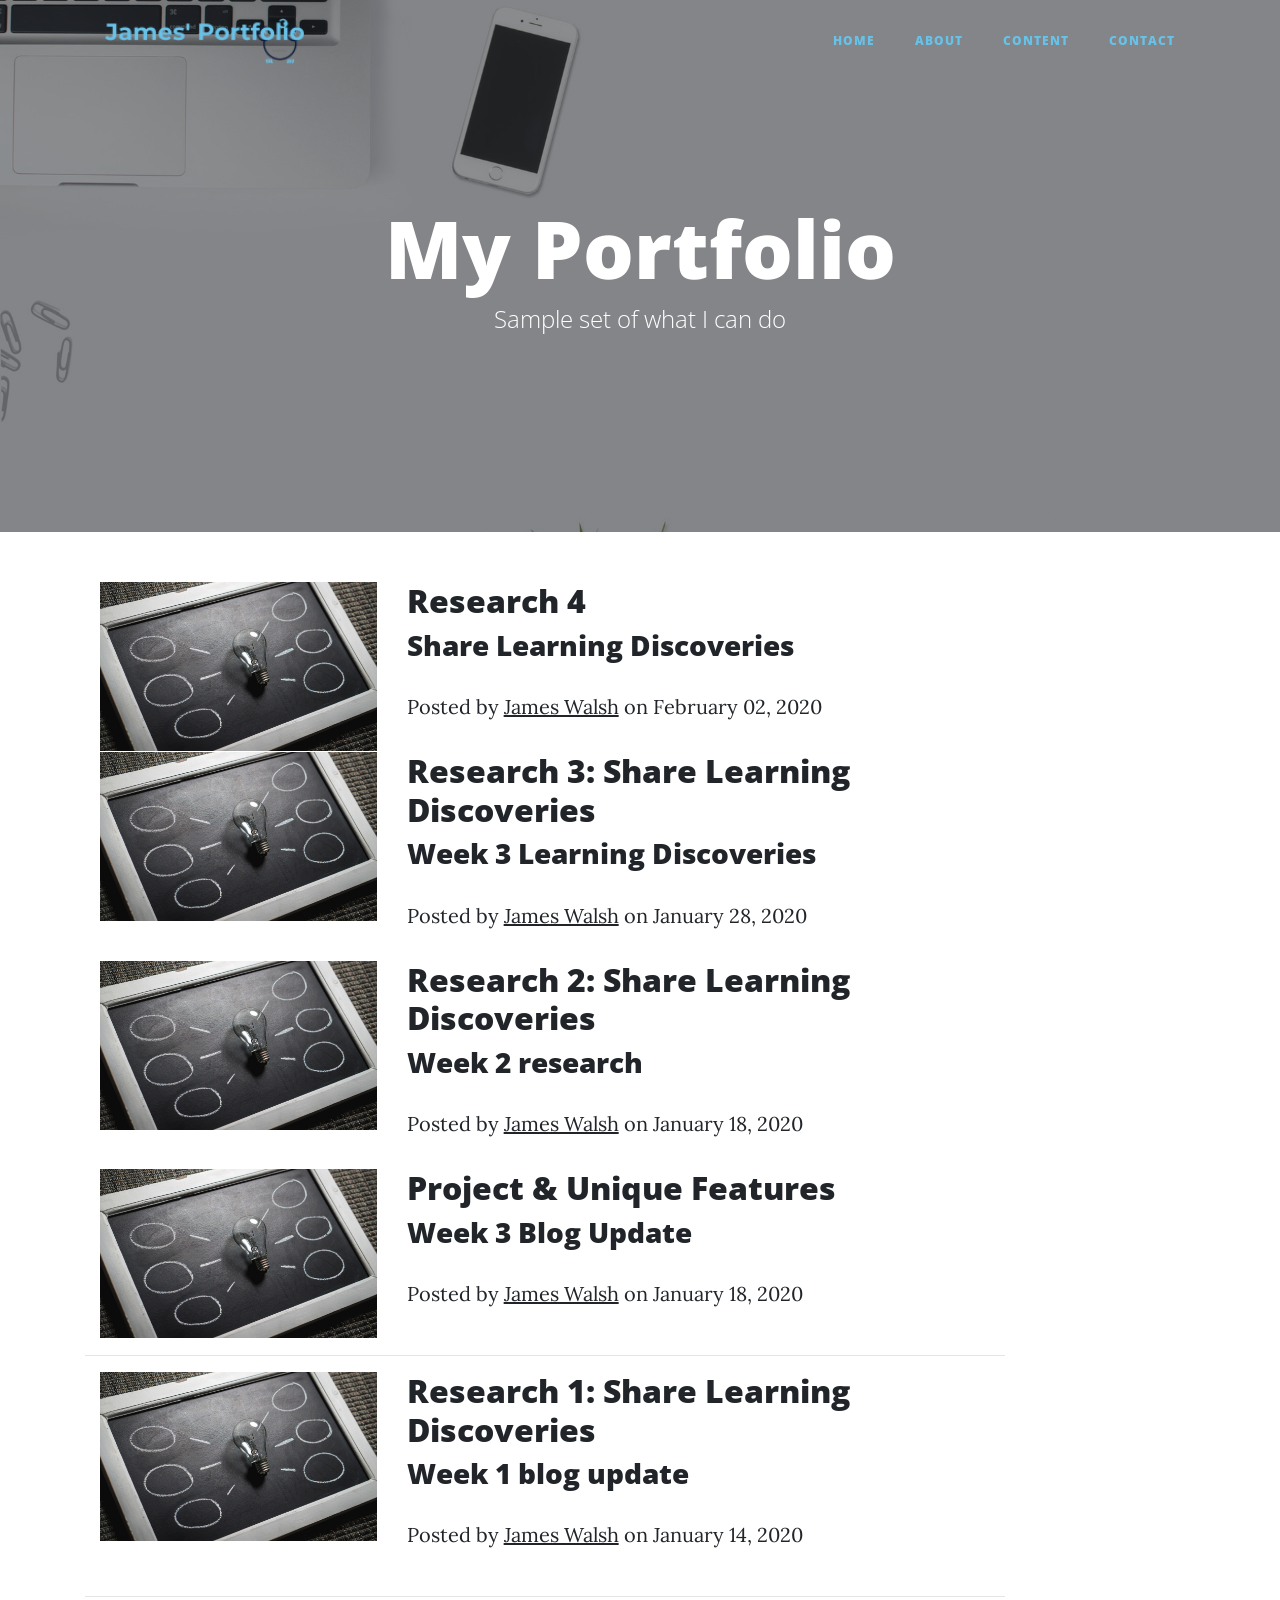
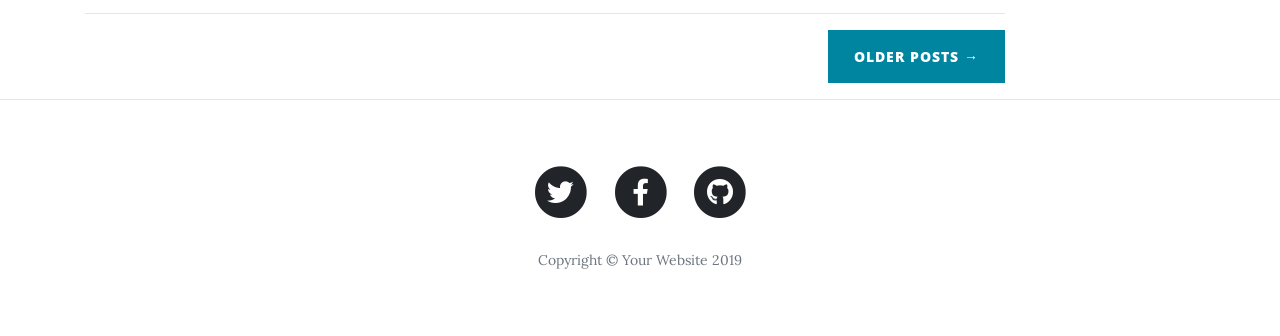
<file: index.html>
<!DOCTYPE html>
<html lang="en">
	<head>
		<meta charset="utf-8" />
		<meta
			name="viewport"
			content="width=device-width, initial-scale=1, shrink-to-fit=no"
		/>
		<meta name="description" content="" />
		<meta name="author" content="" />

		<title>James Walsh Blog</title>

		<!-- Bootstrap core CSS -->
		<link href="vendor/bootstrap/css/bootstrap.min.css" rel="stylesheet" />

		<!-- Custom fonts for this template -->
		<link
			href="vendor/fontawesome-free/css/all.min.css"
			rel="stylesheet"
			type="text/css"
		/>
		<link
			href="https://fonts.googleapis.com/css?family=Lora:400,700,400italic,700italic"
			rel="stylesheet"
			type="text/css"
		/>
		<link
			href="https://fonts.googleapis.com/css?family=Open+Sans:300italic,400italic,600italic,700italic,800italic,400,300,600,700,800"
			rel="stylesheet"
			type="text/css"
		/>

		<!-- Custom styles for this template -->
		<link href="css/clean-blog.min.css" rel="stylesheet" />
	</head>

	<body>
		<!-- Navigation -->
		<iframe
			src="./nav.html"
			onload="this.before((this.contentDocument.body||this.contentDocument).children[0]);this.remove()"
		></iframe>

		<!-- Page Header -->
		<header class="masthead" style="background-image: url('img/white-bg.jpg')">
			<div class="overlay"></div>
			<div class="container">
				<div class="row">
					<div class="col-lg-8 col-md-10 mx-auto">
						<div class="site-heading">
							<h1>My Portfolio</h1>
							<span class="subheading">Sample set of what I can do</span>
						</div>
					</div>
				</div>
			</div>
		</header>

		<!-- Main Content -->
		<div class="container">
			<div class="row">
				<div class=""></div>
				<div class="col-lg-10 col-md-8 ">

					<!--blog5-->
					<div class="post-preview">
						<div class="container-fluid">
							<div class="row ">
								<div class="col col-md-4 ">
									<a href="post5.html">
										<img
											src="/img/light-bulb.jpg"
											style="min-width: 276px;"
											class="img-fluid w-100"
									/></a>
								</div>
								<div class="col col-md-8">
									<a href="post5.html">
										<h2 class="post-title">
											Research 4
										</h2>
										<h3 class="post-subtitle">
											Share Learning Discoveries
										</h3>
									</a>
									<p class="post-meta">
										Posted by
										<a href="#">James Walsh</a>
										on February 02, 2020
									</p>
								</div>
							</div>
						</div>
					</div>
					<!--Blog4
					-->
					<div class="post-preview">
						<div class="container-fluid">
							<div class="row ">
								<div class="col col-md-4 ">
									<a href="post4.html">
										<img
											src="/img/light-bulb.jpg"
											style="min-width: 276px;"
											class="img-fluid w-100"
									/></a>
								</div>
								<div class="col col-md-8">
								<a href="post4.html">
										<h2 class="post-title">
											Research 3: Share Learning Discoveries
										</h2>
										<h3 class="post-subtitle">
											Week 3 Learning Discoveries
										</h3>
									</a>
									<p class="post-meta">
										Posted by
										<a href="#">James Walsh</a>
										on January 28, 2020
									</p>
								</div>
							</div>
						</div>
					</div>
					<!--Blog3-->
					<div class="post-preview">
						<div class="container-fluid">
							<div class="row ">
								<div class="col col-md-4 ">
									<a href="post3.html">
										<img
											src="/img/light-bulb.jpg"
											style="min-width: 276px;"
											class="img-fluid w-100"
									/></a>
								</div>
								<div class="col col-md-8">
									<a href="post3.html">
										<h2 class="post-title">
											Research 2: Share Learning Discoveries
										</h2>
										<h3 class="post-subtitle">
											Week 2 research
										</h3>
									</a>
									<p class="post-meta">
										Posted by
										<a href="#">James Walsh</a>
										on January 18, 2020
									</p>
								</div>
							</div>
						</div>
					</div>
					<!--Blog2-->
					<div class="post-preview">
						<div class="container-fluid">
							<div class="row ">
								<div class="col col-md-4 ">
									<a href="post2.html">
										<img
											src="/img/light-bulb.jpg"
											style="min-width: 276px;"
											class="img-fluid w-100"
									/></a>
								</div>
								<div class="col col-md-8">
									<a href="post2.html">
										<h2 class="post-title">
											Project & Unique Features
										</h2>
										<h3 class="post-subtitle">
											Week 3 Blog Update
										</h3>
									</a>
									<p class="post-meta">
										Posted by
										<a href="#">James Walsh</a>
										on January 18, 2020
									</p>
								</div>
							</div>
						</div>
					</div>
					<hr />
					<div class="post-preview">
						<div class="container-fluid">
							<div class="row ">
								<div class="col col-md-4 ">
									<a href="post.html">
										<img
											src="/img/light-bulb.jpg"
											style="min-width: 276px;"
											class="img-fluid w-100"
									/></a>
								</div>
								<div class="col col-md-8">
									<a href="post.html">
										<h2 class="post-title">
											Research 1: Share Learning Discoveries
										</h2>
										<h3 class="post-subtitle">
											Week 1 blog update
										</h3>
									</a>
									<p class="post-meta">
										Posted by
										<a href="#">James Walsh</a>
										on January 14, 2020
									</p>
								</div>
							</div>
						</div>
					</div>
					<hr />

					<hr />
					<!-- Pager -->
					<div class="clearfix">
						<a class="btn btn-primary float-right" href="#"
							>Older Posts &rarr;</a
						>
					</div>
				</div>
			</div>
		</div>

		<hr />

		<!-- Footer -->
		<footer>
			<div class="container">
				<div class="row">
					<div class="col-lg-8 col-md-10 mx-auto">
						<ul class="list-inline text-center">
							<li class="list-inline-item">
								<a href="#">
									<span class="fa-stack fa-lg">
										<i class="fas fa-circle fa-stack-2x"></i>
										<i class="fab fa-twitter fa-stack-1x fa-inverse"></i>
									</span>
								</a>
							</li>
							<li class="list-inline-item">
								<a href="#">
									<span class="fa-stack fa-lg">
										<i class="fas fa-circle fa-stack-2x"></i>
										<i class="fab fa-facebook-f fa-stack-1x fa-inverse"></i>
									</span>
								</a>
							</li>
							<li class="list-inline-item">
								<a href="#">
									<span class="fa-stack fa-lg">
										<i class="fas fa-circle fa-stack-2x"></i>
										<i class="fab fa-github fa-stack-1x fa-inverse"></i>
									</span>
								</a>
							</li>
						</ul>
						<p class="copyright text-muted">
							Copyright &copy; Your Website 2019
						</p>
					</div>
				</div>
			</div>
		</footer>

		<!-- Bootstrap core JavaScript -->
		<script src="vendor/jquery/jquery.min.js"></script>
		<script src="vendor/bootstrap/js/bootstrap.bundle.min.js"></script>

		<!-- Custom scripts for this template -->
		<script src="js/clean-blog.min.js"></script>
	</body>
</html>
</file>
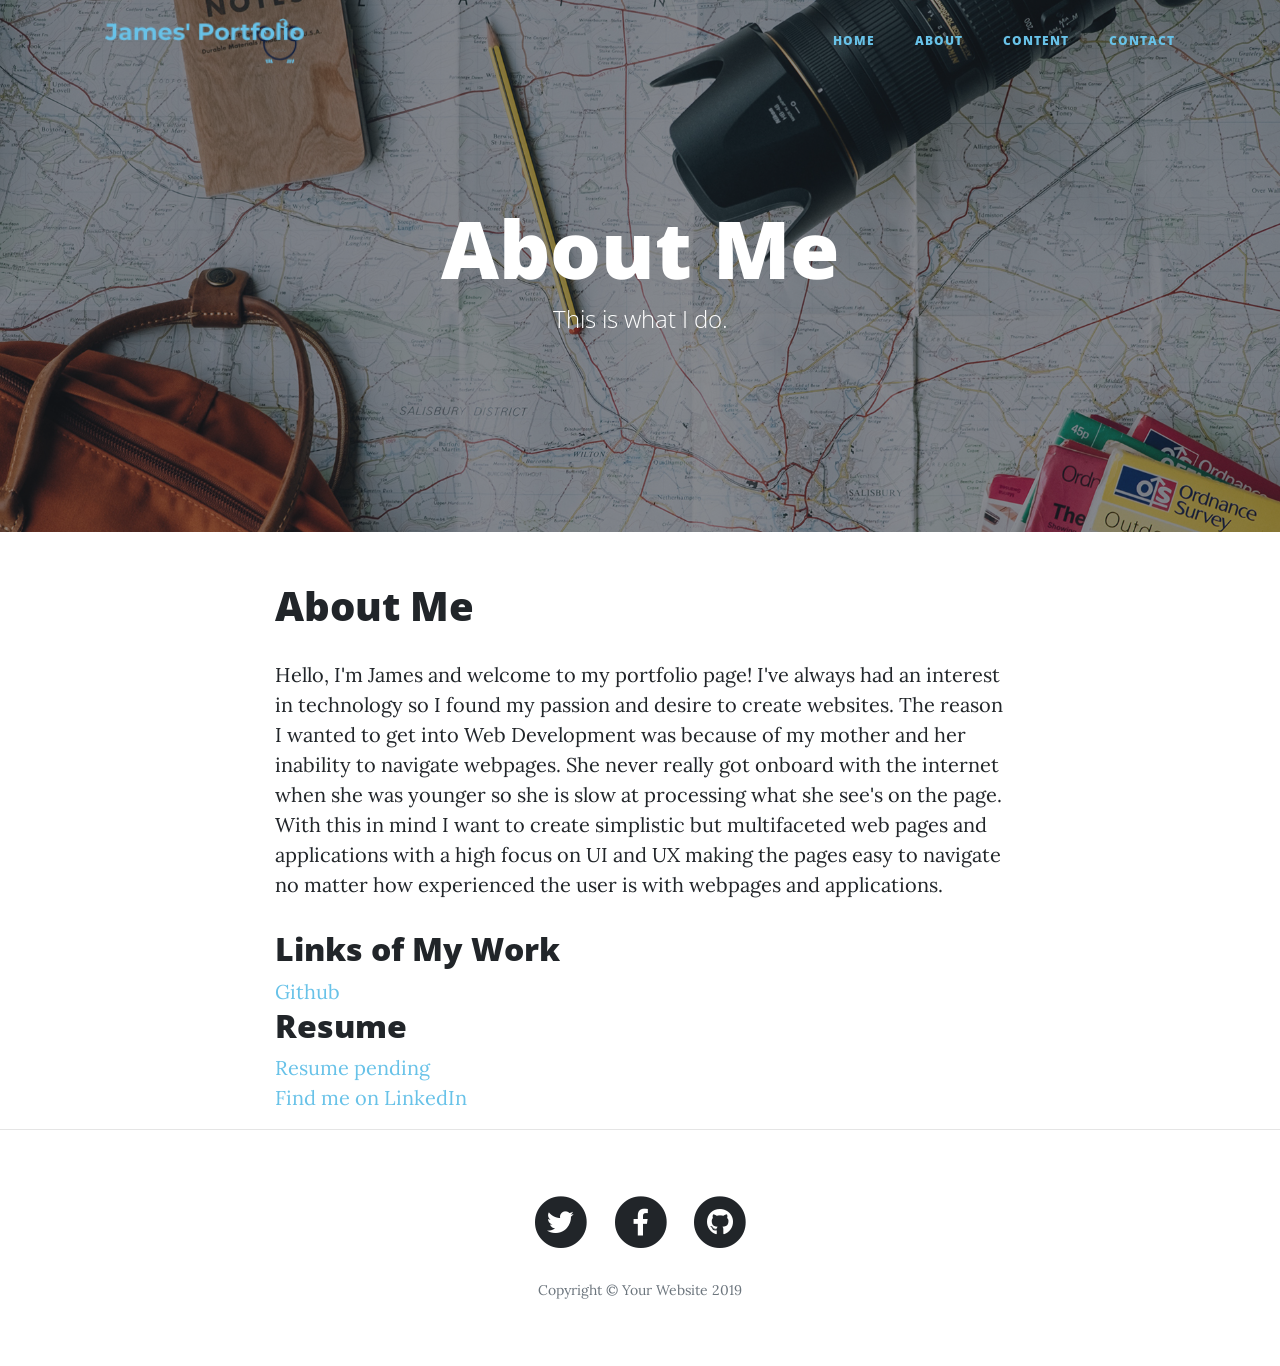
<file: about.html>
<!DOCTYPE html>
<html lang="en">
	<head>
		<meta charset="utf-8" />
		<meta
			name="viewport"
			content="width=device-width, initial-scale=1, shrink-to-fit=no"
		/>
		<meta name="description" content="" />
		<meta name="author" content="" />

		<title>About Me</title>

		<!-- Bootstrap core CSS -->
		<link href="vendor/bootstrap/css/bootstrap.min.css" rel="stylesheet" />

		<!-- Custom fonts for this template -->
		<link
			href="vendor/fontawesome-free/css/all.min.css"
			rel="stylesheet"
			type="text/css"
		/>
		<link
			href="https://fonts.googleapis.com/css?family=Lora:400,700,400italic,700italic"
			rel="stylesheet"
			type="text/css"
		/>
		<link
			href="https://fonts.googleapis.com/css?family=Open+Sans:300italic,400italic,600italic,700italic,800italic,400,300,600,700,800"
			rel="stylesheet"
			type="text/css"
		/>

		<!-- Custom styles for this template -->
		<link href="css/clean-blog.min.css" rel="stylesheet" />
	</head>

	<body>
		<!-- Navigation -->
		<iframe
			src="./nav.html"
			onload="this.before((this.contentDocument.body||this.contentDocument).children[0]);this.remove()"
		></iframe>

		<!-- Page Header -->
		<header class="masthead" style="background-image: url('img/about-bg.jpg')">
			<div class="overlay"></div>
			<div class="container">
				<div class="row">
					<div class="col-lg-8 col-md-10 mx-auto">
						<div class="page-heading">
							<h1>About Me</h1>
							<span class="subheading">This is what I do.</span>
						</div>
					</div>
				</div>
			</div>
		</header>

		<!-- Main Content -->
		<div class="container">
			<div class="row">
				<div class="col-lg-8 col-md-10 mx-auto">
					<h1>About Me</h1>
					<p>
						Hello, I'm James and welcome to my portfolio page! I've always had
						an interest in technology so I found my passion and desire to create
						websites. The reason I wanted to get into Web Development was
						because of my mother and her inability to navigate webpages. She
						never really got onboard with the internet when she was younger so
						she is slow at processing what she see's on the page. With this in
						mind I want to create simplistic but multifaceted web pages and
						applications with a high focus on UI and UX making the pages easy to
						navigate no matter how experienced the user is with webpages and
						applications.
					</p>
					<h2>Links of My Work</h2>

					<a
						href="https://github.com/ePortfolios/wd6-2001-jjwalsh87/tree/master/ASL"
						class="navBlue"
						>Github</a
					>
					<h2>Resume</h2>
					<a href="#"class="navBlue">Resume pending</a>
					<br />

					<a href="www.linkedin.com/in/jameswalsh8706" class="navBlue"
						>Find me on LinkedIn</a
					>
				</div>
			</div>
		</div>

		<hr />

		<!-- Footer -->
		<footer>
			<div class="container">
				<div class="row">
					<div class="col-lg-8 col-md-10 mx-auto">
						<ul class="list-inline text-center">
							<li class="list-inline-item">
								<a href="#">
									<span class="fa-stack fa-lg">
										<i class="fas fa-circle fa-stack-2x"></i>
										<i class="fab fa-twitter fa-stack-1x fa-inverse"></i>
									</span>
								</a>
							</li>
							<li class="list-inline-item">
								<a href="#">
									<span class="fa-stack fa-lg">
										<i class="fas fa-circle fa-stack-2x"></i>
										<i class="fab fa-facebook-f fa-stack-1x fa-inverse"></i>
									</span>
								</a>
							</li>
							<li class="list-inline-item">
								<a href="#">
									<span class="fa-stack fa-lg">
										<i class="fas fa-circle fa-stack-2x"></i>
										<i class="fab fa-github fa-stack-1x fa-inverse"></i>
									</span>
								</a>
							</li>
						</ul>
						<p class="copyright text-muted">
							Copyright &copy; Your Website 2019
						</p>
					</div>
				</div>
			</div>
		</footer>

		<!-- Bootstrap core JavaScript -->
		<script src="vendor/jquery/jquery.min.js"></script>
		<script src="vendor/bootstrap/js/bootstrap.bundle.min.js"></script>

		<!-- Custom scripts for this template -->
		<script src="js/clean-blog.min.js"></script>
	</body>
</html>
</file>
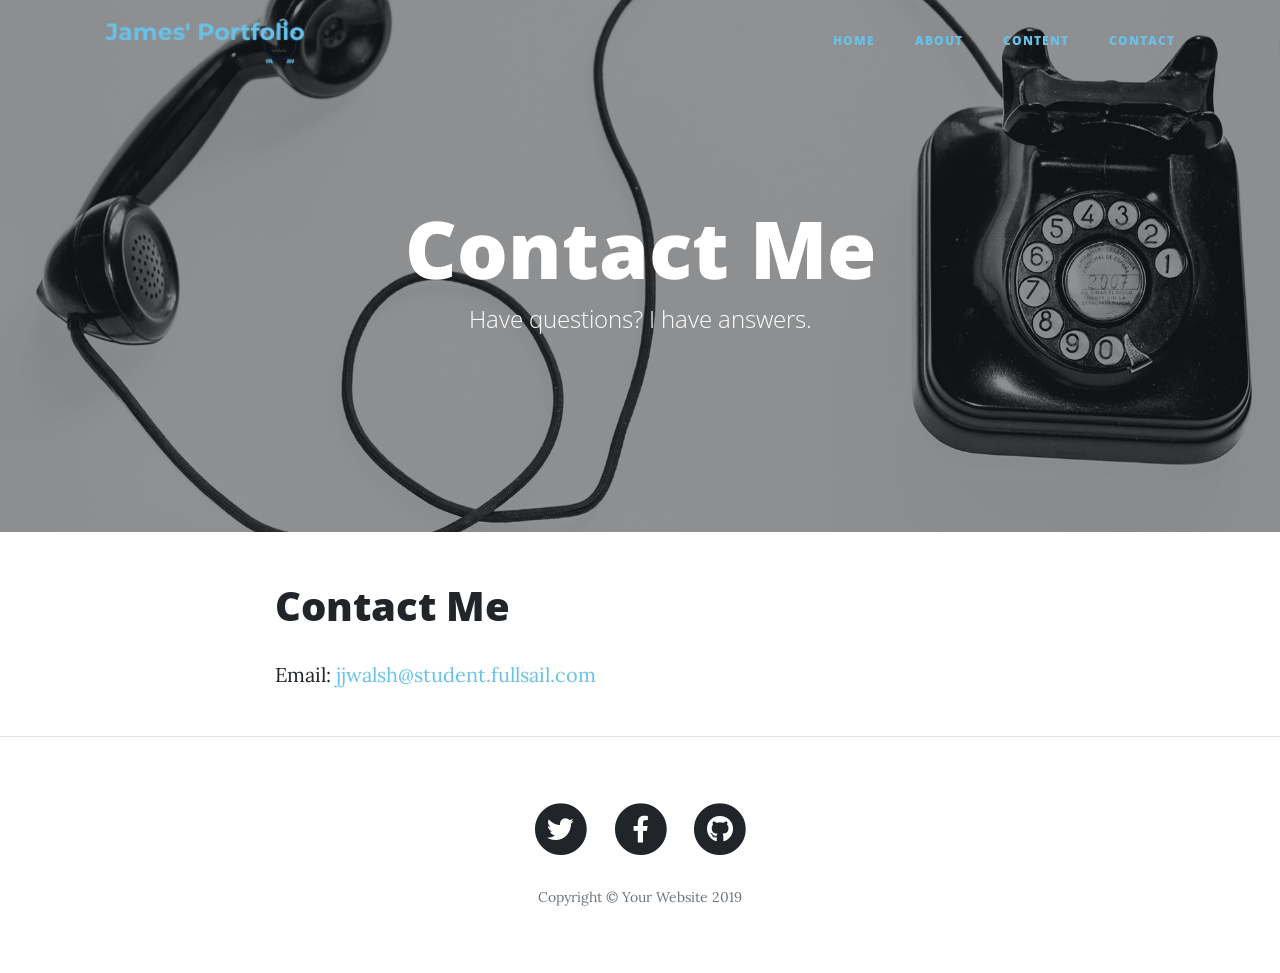
<file: contact.html>
<!DOCTYPE html>
<html lang="en">
	<head>
		<meta charset="utf-8" />
		<meta
			name="viewport"
			content="width=device-width, initial-scale=1, shrink-to-fit=no"
		/>
		<meta name="description" content="" />
		<meta name="author" content="" />

		<title>Contact Information</title>

		<!-- Bootstrap core CSS -->
		<link href="vendor/bootstrap/css/bootstrap.min.css" rel="stylesheet" />

		<!-- Custom fonts for this template -->
		<link
			href="vendor/fontawesome-free/css/all.min.css"
			rel="stylesheet"
			type="text/css"
		/>
		<link
			href="https://fonts.googleapis.com/css?family=Lora:400,700,400italic,700italic"
			rel="stylesheet"
			type="text/css"
		/>
		<link
			href="https://fonts.googleapis.com/css?family=Open+Sans:300italic,400italic,600italic,700italic,800italic,400,300,600,700,800"
			rel="stylesheet"
			type="text/css"
		/>

		<!-- Custom styles for this template -->
		<link href="css/clean-blog.min.css" rel="stylesheet" />
	</head>

	<body>
		<!-- Navigation -->
		<iframe
			src="./nav.html"
			onload="this.before((this.contentDocument.body||this.contentDocument).children[0]);this.remove()"
		></iframe>

		<!-- Page Header -->
		<header
			class="masthead"
			style="background-image: url('img/contact-bg.jpg')"
		>
			<div class="overlay"></div>
			<div class="container">
				<div class="row">
					<div class="col-lg-8 col-md-10 mx-auto">
						<div class="page-heading">
							<h1>Contact Me</h1>
							<span class="subheading">Have questions? I have answers.</span>
						</div>
					</div>
				</div>
			</div>
		</header>

		<!-- Main Content -->
		<div class="container">
			<div class="row">
				<div class="col-lg-8 col-md-10 mx-auto">
					<h1>Contact Me</h1>
					<p>
						Email:<a href="jjwalsh@student.fullsail.edu" class="navBlue">
							jjwalsh@student.fullsail.com</a
						>
					</p>
				</div>
			</div>
		</div>

		<hr />

		<!-- Footer -->
		<footer>
			<div class="container">
				<div class="row">
					<div class="col-lg-8 col-md-10 mx-auto">
						<ul class="list-inline text-center">
							<li class="list-inline-item">
								<a href="#">
									<span class="fa-stack fa-lg">
										<i class="fas fa-circle fa-stack-2x"></i>
										<i class="fab fa-twitter fa-stack-1x fa-inverse"></i>
									</span>
								</a>
							</li>
							<li class="list-inline-item">
								<a href="#">
									<span class="fa-stack fa-lg">
										<i class="fas fa-circle fa-stack-2x"></i>
										<i class="fab fa-facebook-f fa-stack-1x fa-inverse"></i>
									</span>
								</a>
							</li>
							<li class="list-inline-item">
								<a href="#">
									<span class="fa-stack fa-lg">
										<i class="fas fa-circle fa-stack-2x"></i>
										<i class="fab fa-github fa-stack-1x fa-inverse"></i>
									</span>
								</a>
							</li>
						</ul>
						<p class="copyright text-muted">
							Copyright &copy; Your Website 2019
						</p>
					</div>
				</div>
			</div>
		</footer>

		<!-- Bootstrap core JavaScript -->
		<script src="vendor/jquery/jquery.min.js"></script>
		<script src="vendor/bootstrap/js/bootstrap.bundle.min.js"></script>

		<!-- Contact Form JavaScript -->
		<script src="js/jqBootstrapValidation.js"></script>
		<script src="js/contact_me.js"></script>

		<!-- Custom scripts for this template -->
		<script src="js/clean-blog.min.js"></script>
	</body>
</html>
</file>
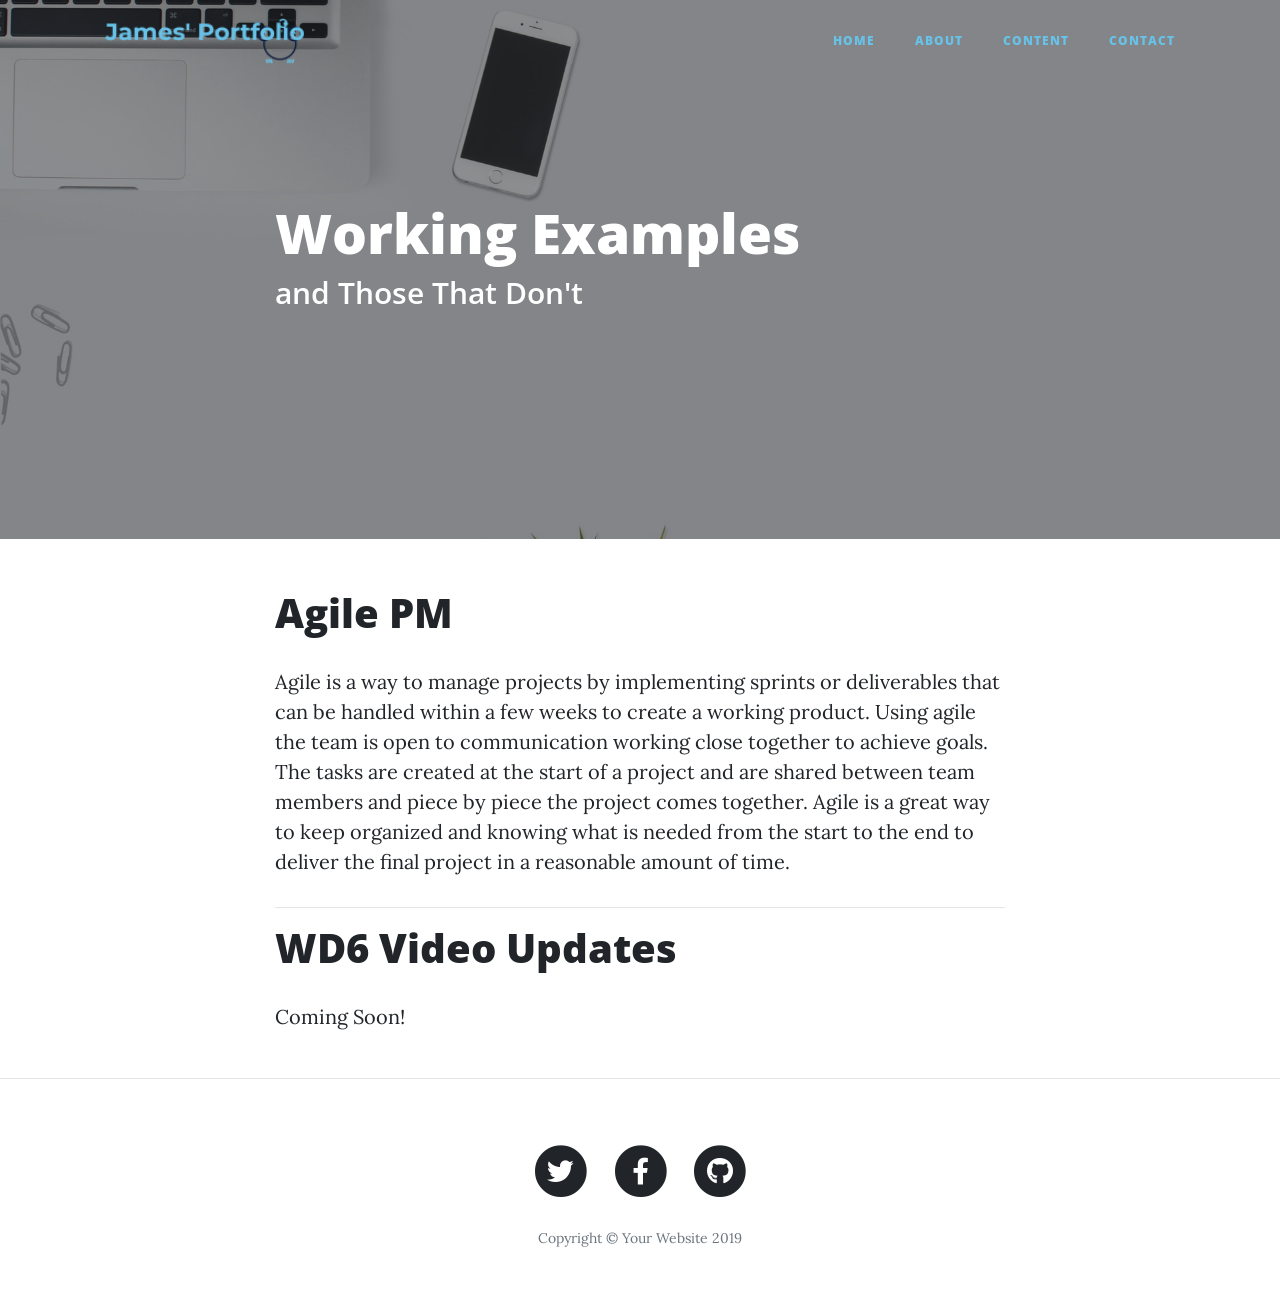
<file: content.html>
<!DOCTYPE html>
<html lang="en">
	<head>
		<meta charset="utf-8" />
		<meta
			name="viewport"
			content="width=device-width, initial-scale=1, shrink-to-fit=no"
		/>
		<meta name="description" content="" />
		<meta name="author" content="" />

		<title>Content</title>

		<!-- Bootstrap core CSS -->
		<link href="vendor/bootstrap/css/bootstrap.min.css" rel="stylesheet" />

		<!-- Custom fonts for this template -->
		<link
			href="vendor/fontawesome-free/css/all.min.css"
			rel="stylesheet"
			type="text/css"
		/>
		<link
			href="https://fonts.googleapis.com/css?family=Lora:400,700,400italic,700italic"
			rel="stylesheet"
			type="text/css"
		/>
		<link
			href="https://fonts.googleapis.com/css?family=Open+Sans:300italic,400italic,600italic,700italic,800italic,400,300,600,700,800"
			rel="stylesheet"
			type="text/css"
		/>

		<!-- Custom styles for this template -->
		<link href="css/clean-blog.min.css" rel="stylesheet" />
	</head>

	<body>
		<!-- Navigation -->
		<iframe
			src="./nav.html"
			onload="this.before((this.contentDocument.body||this.contentDocument).children[0]);this.remove()"
		></iframe>

		<!-- Page Header -->
		<header class="masthead" style="background-image: url('img/white-bg.jpg')">
			<div class="overlay"></div>
			<div class="container">
				<div class="row">
					<div class="col-lg-8 col-md-10 mx-auto">
						<div class="post-heading">
							<h1>Working Examples</h1>
							<h2 class="subheading">and Those That Don't</h2>

					</div>
				</div>
			</div>
		</header>

		<!-- Post Content -->
		<article>
			<div class="container">
				<div class="row">
					<div class="col-lg-8 col-md-10 mx-auto">
						<h1>Agile PM</h1>
						<p>Agile is a way to manage projects by implementing sprints or deliverables that can be handled within a few weeks to create a working product.
							Using agile the team is open to communication working close together to achieve goals. The tasks are created at the start of a project and 
							are shared between team members and piece by piece the project comes together. Agile is a great way to keep organized and knowing what is 
							needed from the start to the end to deliver the final project in a reasonable amount of time.</p>
							<hr/>
							<h1>WD6 Video Updates</h1>
							<p>Coming Soon!</p>
					</div>

				</div>
			</div>
		</article>

		<hr />

		<!-- Footer -->
		<footer>
			<div class="container">
				<div class="row">
					<div class="col-lg-8 col-md-10 mx-auto">
						<ul class="list-inline text-center">
							<li class="list-inline-item">
								<a href="#">
									<span class="fa-stack fa-lg">
										<i class="fas fa-circle fa-stack-2x"></i>
										<i class="fab fa-twitter fa-stack-1x fa-inverse"></i>
									</span>
								</a>
							</li>
							<li class="list-inline-item">
								<a href="#">
									<span class="fa-stack fa-lg">
										<i class="fas fa-circle fa-stack-2x"></i>
										<i class="fab fa-facebook-f fa-stack-1x fa-inverse"></i>
									</span>
								</a>
							</li>
							<li class="list-inline-item">
								<a href="#">
									<span class="fa-stack fa-lg">
										<i class="fas fa-circle fa-stack-2x"></i>
										<i class="fab fa-github fa-stack-1x fa-inverse"></i>
									</span>
								</a>
							</li>
						</ul>
						<p class="copyright text-muted">
							Copyright &copy; Your Website 2019
						</p>
					</div>
				</div>
			</div>
		</footer>

		<!-- Bootstrap core JavaScript -->
		<script src="vendor/jquery/jquery.min.js"></script>
		<script src="vendor/bootstrap/js/bootstrap.bundle.min.js"></script>

		<!-- Custom scripts for this template -->
		<script src="js/clean-blog.min.js"></script>
	</body>
</html>
</file>
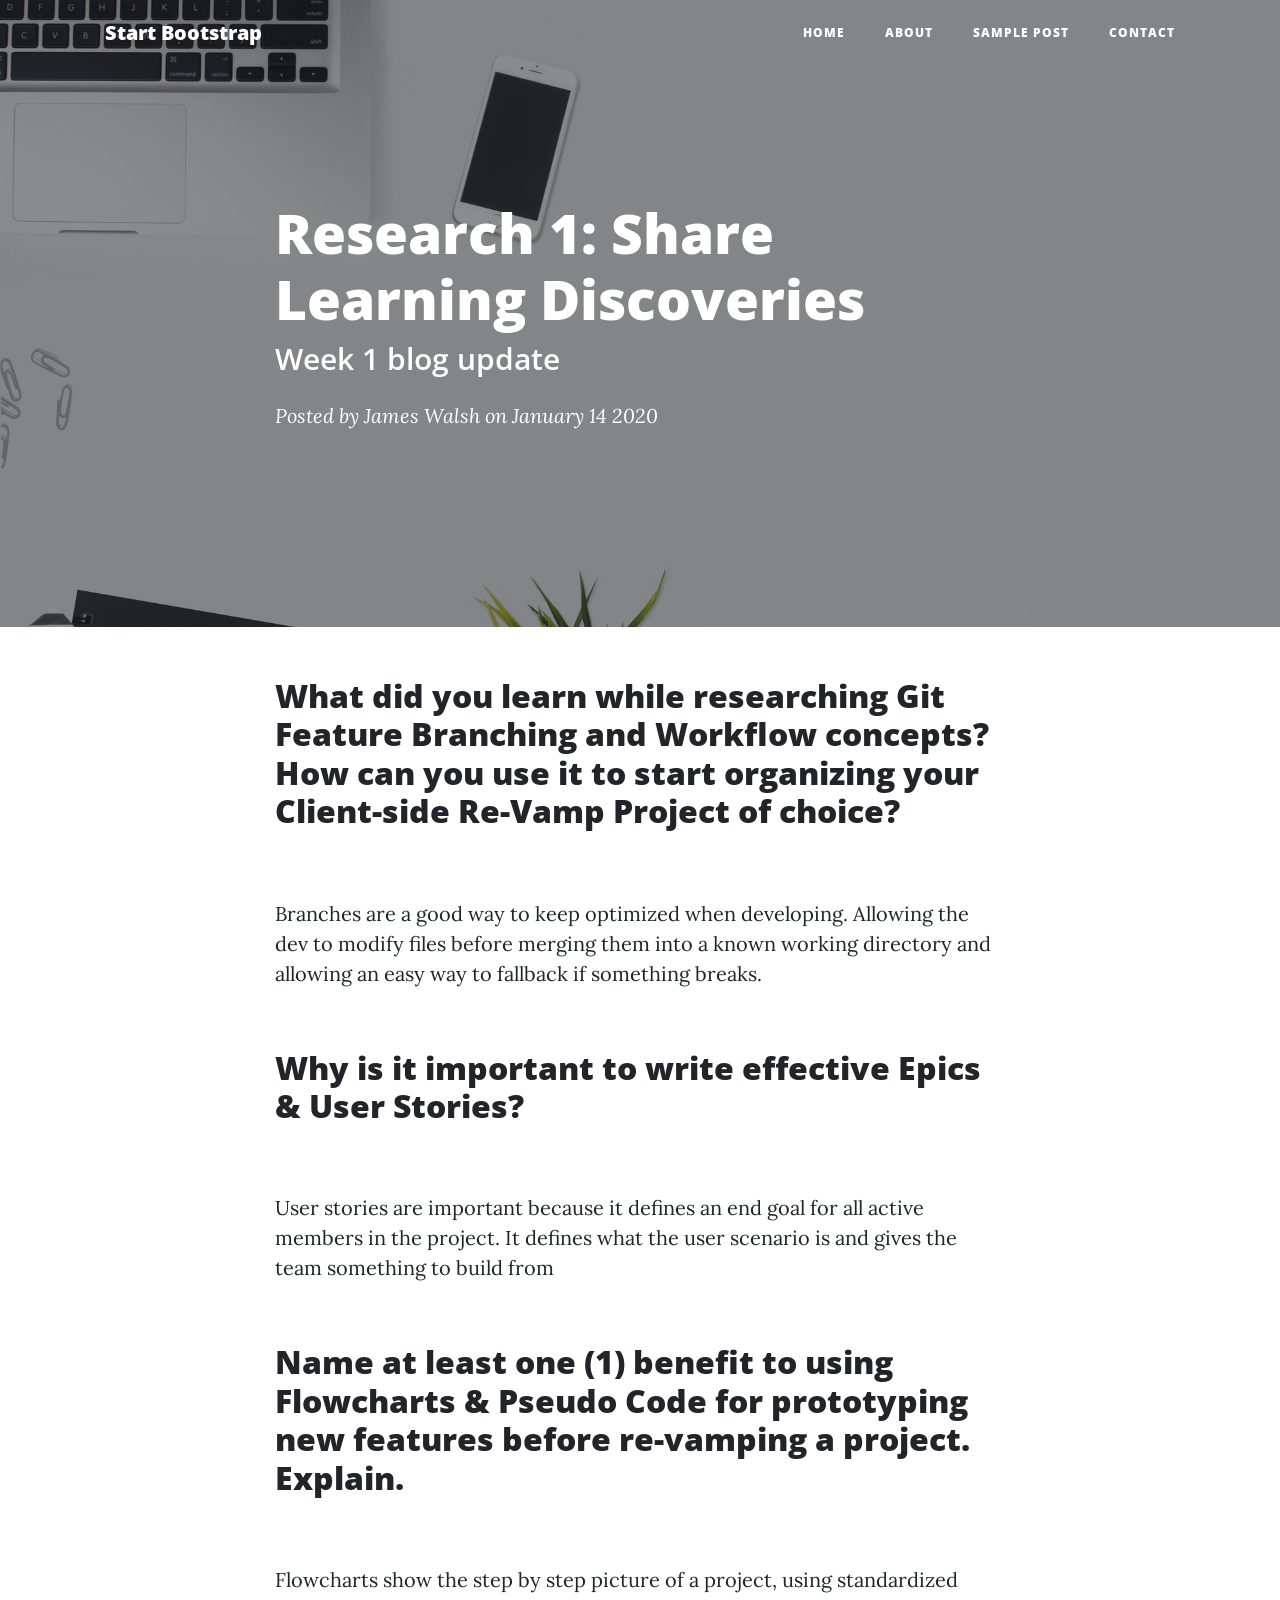
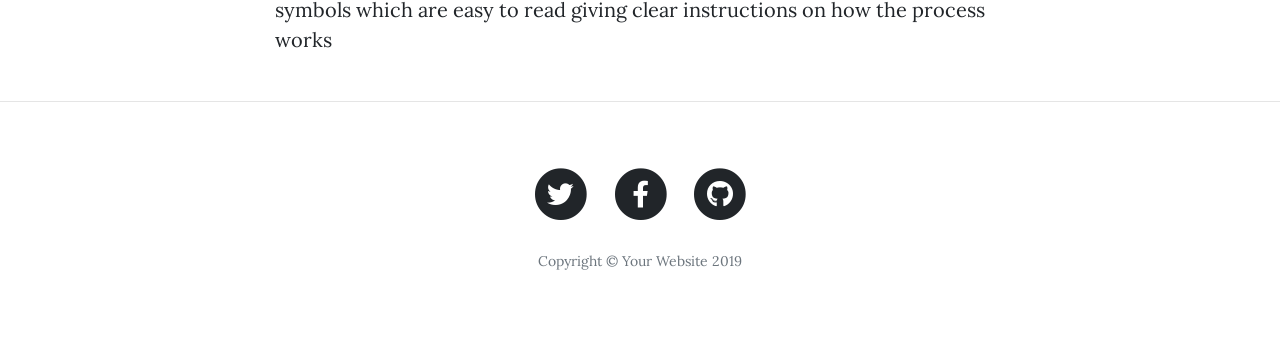
<file: post.html>
<!DOCTYPE html>
<html lang="en">

<head>

  <meta charset="utf-8">
  <meta name="viewport" content="width=device-width, initial-scale=1, shrink-to-fit=no">
  <meta name="description" content="">
  <meta name="author" content="">

  <title>Clean Blog - Start Bootstrap Theme</title>

  <!-- Bootstrap core CSS -->
  <link href="vendor/bootstrap/css/bootstrap.min.css" rel="stylesheet">

  <!-- Custom fonts for this template -->
  <link href="vendor/fontawesome-free/css/all.min.css" rel="stylesheet" type="text/css">
  <link href='https://fonts.googleapis.com/css?family=Lora:400,700,400italic,700italic' rel='stylesheet' type='text/css'>
  <link href='https://fonts.googleapis.com/css?family=Open+Sans:300italic,400italic,600italic,700italic,800italic,400,300,600,700,800' rel='stylesheet' type='text/css'>

  <!-- Custom styles for this template -->
  <link href="css/clean-blog.min.css" rel="stylesheet">

</head>

<body>

  <!-- Navigation -->
  <nav class="navbar navbar-expand-lg navbar-light fixed-top" id="mainNav">
    <div class="container">
      <a class="navbar-brand" href="index.html">Start Bootstrap</a>
      <button class="navbar-toggler navbar-toggler-right" type="button" data-toggle="collapse" data-target="#navbarResponsive" aria-controls="navbarResponsive" aria-expanded="false" aria-label="Toggle navigation">
        Menu
        <i class="fas fa-bars"></i>
      </button>
      <div class="collapse navbar-collapse" id="navbarResponsive">
        <ul class="navbar-nav ml-auto">
          <li class="nav-item">
            <a class="nav-link" href="index.html">Home</a>
          </li>
          <li class="nav-item">
            <a class="nav-link" href="about.html">About</a>
          </li>
          <li class="nav-item">
            <a class="nav-link" href="post.html">Sample Post</a>
          </li>
          <li class="nav-item">
            <a class="nav-link" href="contact.html">Contact</a>
          </li>
        </ul>
      </div>
    </div>
  </nav>

  <!-- Page Header -->
  <header class="masthead" style="background-image: url('img/white-bg.jpg')">
    <div class="overlay"></div>
    <div class="container">
      <div class="row">
        <div class="col-lg-8 col-md-10 mx-auto">
          <div class="post-heading">
            <h1>Research 1: Share Learning Discoveries</h1>
            <h2 class="subheading">Week 1 blog update</h2>
            <span class="meta">Posted by
              <a href="#">James Walsh</a>
              on January 14 2020</span>
          </div>
        </div>
      </div>
    </div>
  </header>

  <!-- Post Content -->
  <article>
    <div class="container">
      <div class="row">
        <div class="col-lg-8 col-md-10 mx-auto">
          <h2>What did you learn while researching Git Feature Branching and Workflow concepts? How can you use it to start organizing your Client-side Re-Vamp Project of choice?</h2>
          <br/>
<p>Branches are a good way to keep optimized when developing. Allowing the dev to modify files before merging them into a known working directory and allowing an easy way to fallback if something breaks.</p> 
<br/>
<h2>Why is it important to write effective Epics & User Stories?</h2>
<br/>
<p>User stories are important because it defines an end goal for all active members in the project. It defines what the user scenario is and gives the team something to build from</p>
<br/>
<h2>Name at least one (1) benefit to using Flowcharts & Pseudo Code for prototyping new features before re-vamping a project. Explain.</h2>
<br/>
<p>Flowcharts show the step by step picture of a project, using standardized symbols which are easy to read giving clear instructions on how the process works</p>
        </div>
      </div>
    </div>
  </article>

  <hr>

  <!-- Footer -->
  <footer>
    <div class="container">
      <div class="row">
        <div class="col-lg-8 col-md-10 mx-auto">
          <ul class="list-inline text-center">
            <li class="list-inline-item">
              <a href="#">
                <span class="fa-stack fa-lg">
                  <i class="fas fa-circle fa-stack-2x"></i>
                  <i class="fab fa-twitter fa-stack-1x fa-inverse"></i>
                </span>
              </a>
            </li>
            <li class="list-inline-item">
              <a href="#">
                <span class="fa-stack fa-lg">
                  <i class="fas fa-circle fa-stack-2x"></i>
                  <i class="fab fa-facebook-f fa-stack-1x fa-inverse"></i>
                </span>
              </a>
            </li>
            <li class="list-inline-item">
              <a href="#">
                <span class="fa-stack fa-lg">
                  <i class="fas fa-circle fa-stack-2x"></i>
                  <i class="fab fa-github fa-stack-1x fa-inverse"></i>
                </span>
              </a>
            </li>
          </ul>
          <p class="copyright text-muted">Copyright &copy; Your Website 2019</p>
        </div>
      </div>
    </div>
  </footer>

  <!-- Bootstrap core JavaScript -->
  <script src="vendor/jquery/jquery.min.js"></script>
  <script src="vendor/bootstrap/js/bootstrap.bundle.min.js"></script>

  <!-- Custom scripts for this template -->
  <script src="js/clean-blog.min.js"></script>

</body>

</html>
</file>
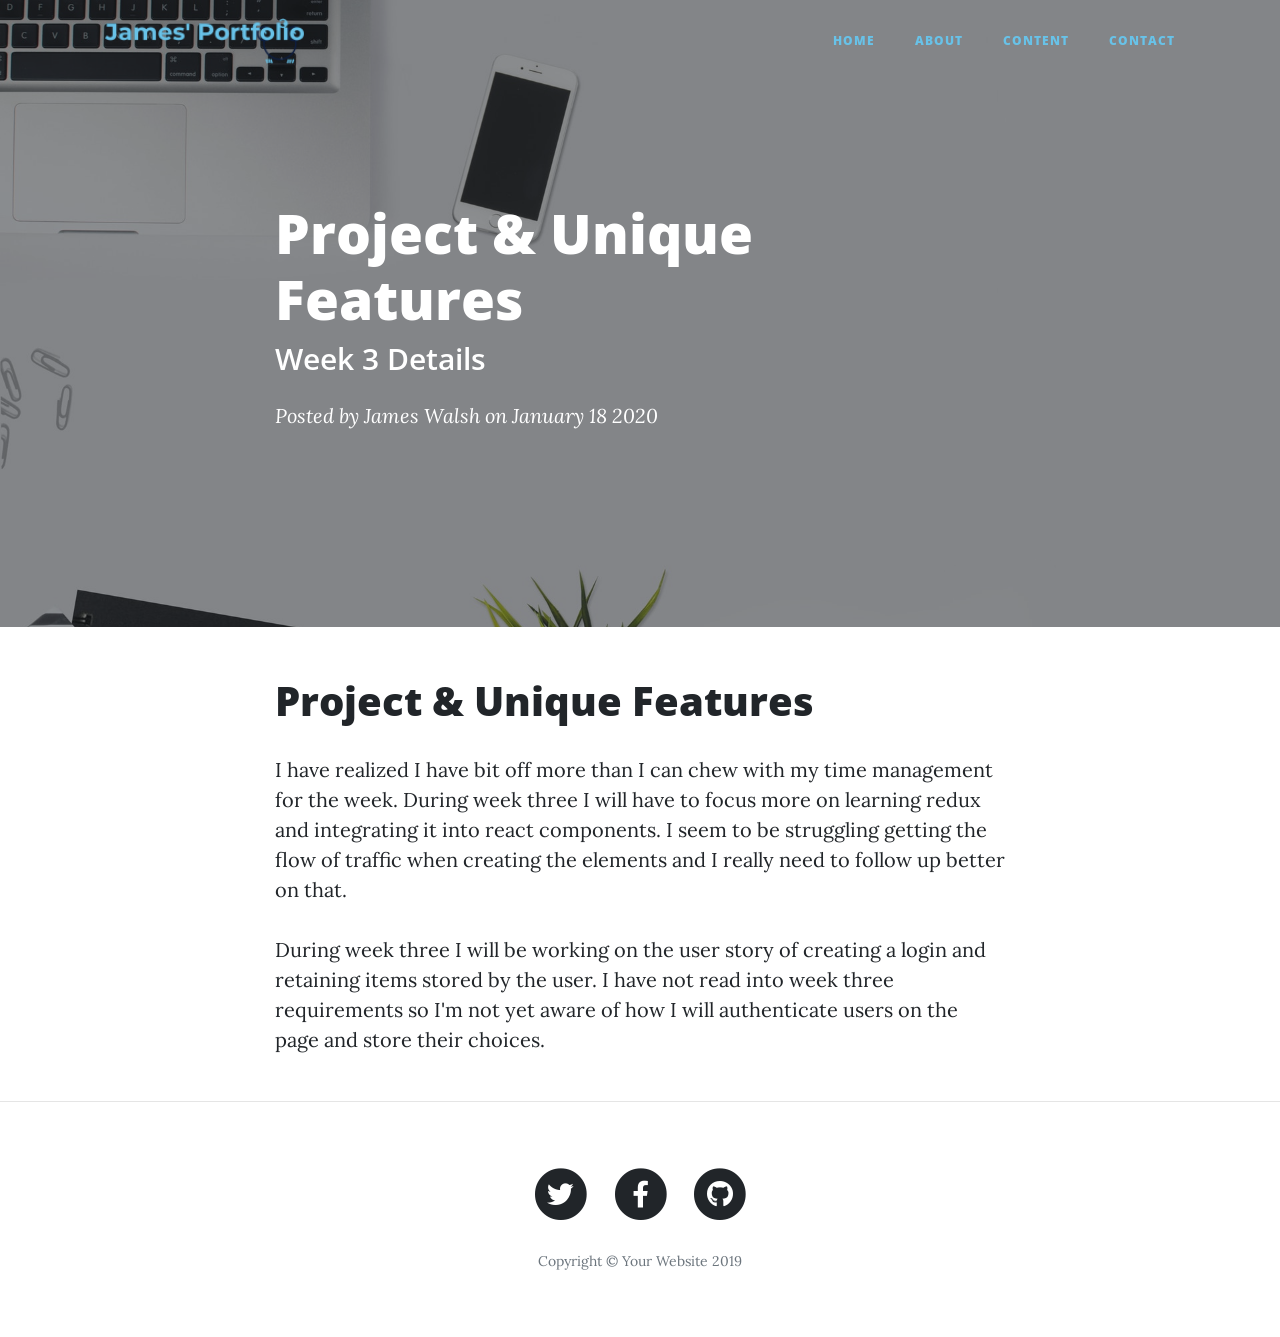
<file: post2.html>
<!DOCTYPE html>
<html lang="en">
	<head>
		<meta charset="utf-8" />
		<meta
			name="viewport"
			content="width=device-width, initial-scale=1, shrink-to-fit=no"
		/>
		<meta name="description" content="" />
		<meta name="author" content="" />

		<title>Project & Unique Features</title>

		<!-- Bootstrap core CSS -->
		<link href="vendor/bootstrap/css/bootstrap.min.css" rel="stylesheet" />

		<!-- Custom fonts for this template -->
		<link
			href="vendor/fontawesome-free/css/all.min.css"
			rel="stylesheet"
			type="text/css"
		/>
		<link
			href="https://fonts.googleapis.com/css?family=Lora:400,700,400italic,700italic"
			rel="stylesheet"
			type="text/css"
		/>
		<link
			href="https://fonts.googleapis.com/css?family=Open+Sans:300italic,400italic,600italic,700italic,800italic,400,300,600,700,800"
			rel="stylesheet"
			type="text/css"
		/>

		<!-- Custom styles for this template -->
		<link href="css/clean-blog.min.css" rel="stylesheet" />
	</head>

	<body>
		<!-- Navigation -->
		<iframe
			src="./nav.html"
			onload="this.before((this.contentDocument.body||this.contentDocument).children[0]);this.remove()"
		></iframe>

		<!-- Page Header -->
		<header class="masthead" style="background-image: url('img/white-bg.jpg')">
			<div class="overlay"></div>
			<div class="container">
				<div class="row">
					<div class="col-lg-8 col-md-10 mx-auto">
						<div class="post-heading">
							<h1>Project & Unique Features</h1>
							<h2 class="subheading">Week 3 Details</h2>
							<span class="meta"
								>Posted by
								<a href="#">James Walsh</a>
								on January 18 2020</span
							>
						</div>
					</div>
				</div>
			</div>
		</header>

		<!-- Post Content -->
		<article>
			<div class="container">
				<div class="row">
					<div class="col-lg-8 col-md-10 mx-auto">
						<h1>Project & Unique Features</h1>
						<p>
							I have realized I have bit off more than I can chew with my time
							management for the week. During week three I will have to focus
							more on learning redux and integrating it into react components. I
							seem to be struggling getting the flow of traffic when creating
							the elements and I really need to follow up better on that.
						</p>
						<p>
							During week three I will be working on the user story of creating
							a login and retaining items stored by the user. I have not read
							into week three requirements so I'm not yet aware of how I will
							authenticate users on the page and store their choices.
						</p>
					</div>
				</div>
			</div>
		</article>

		<hr />

		<!-- Footer -->
		<footer>
			<div class="container">
				<div class="row">
					<div class="col-lg-8 col-md-10 mx-auto">
						<ul class="list-inline text-center">
							<li class="list-inline-item">
								<a href="#">
									<span class="fa-stack fa-lg">
										<i class="fas fa-circle fa-stack-2x"></i>
										<i class="fab fa-twitter fa-stack-1x fa-inverse"></i>
									</span>
								</a>
							</li>
							<li class="list-inline-item">
								<a href="#">
									<span class="fa-stack fa-lg">
										<i class="fas fa-circle fa-stack-2x"></i>
										<i class="fab fa-facebook-f fa-stack-1x fa-inverse"></i>
									</span>
								</a>
							</li>
							<li class="list-inline-item">
								<a href="#">
									<span class="fa-stack fa-lg">
										<i class="fas fa-circle fa-stack-2x"></i>
										<i class="fab fa-github fa-stack-1x fa-inverse"></i>
									</span>
								</a>
							</li>
						</ul>
						<p class="copyright text-muted">
							Copyright &copy; Your Website 2019
						</p>
					</div>
				</div>
			</div>
		</footer>

		<!-- Bootstrap core JavaScript -->
		<script src="vendor/jquery/jquery.min.js"></script>
		<script src="vendor/bootstrap/js/bootstrap.bundle.min.js"></script>

		<!-- Custom scripts for this template -->
		<script src="js/clean-blog.min.js"></script>
	</body>
</html>
</file>
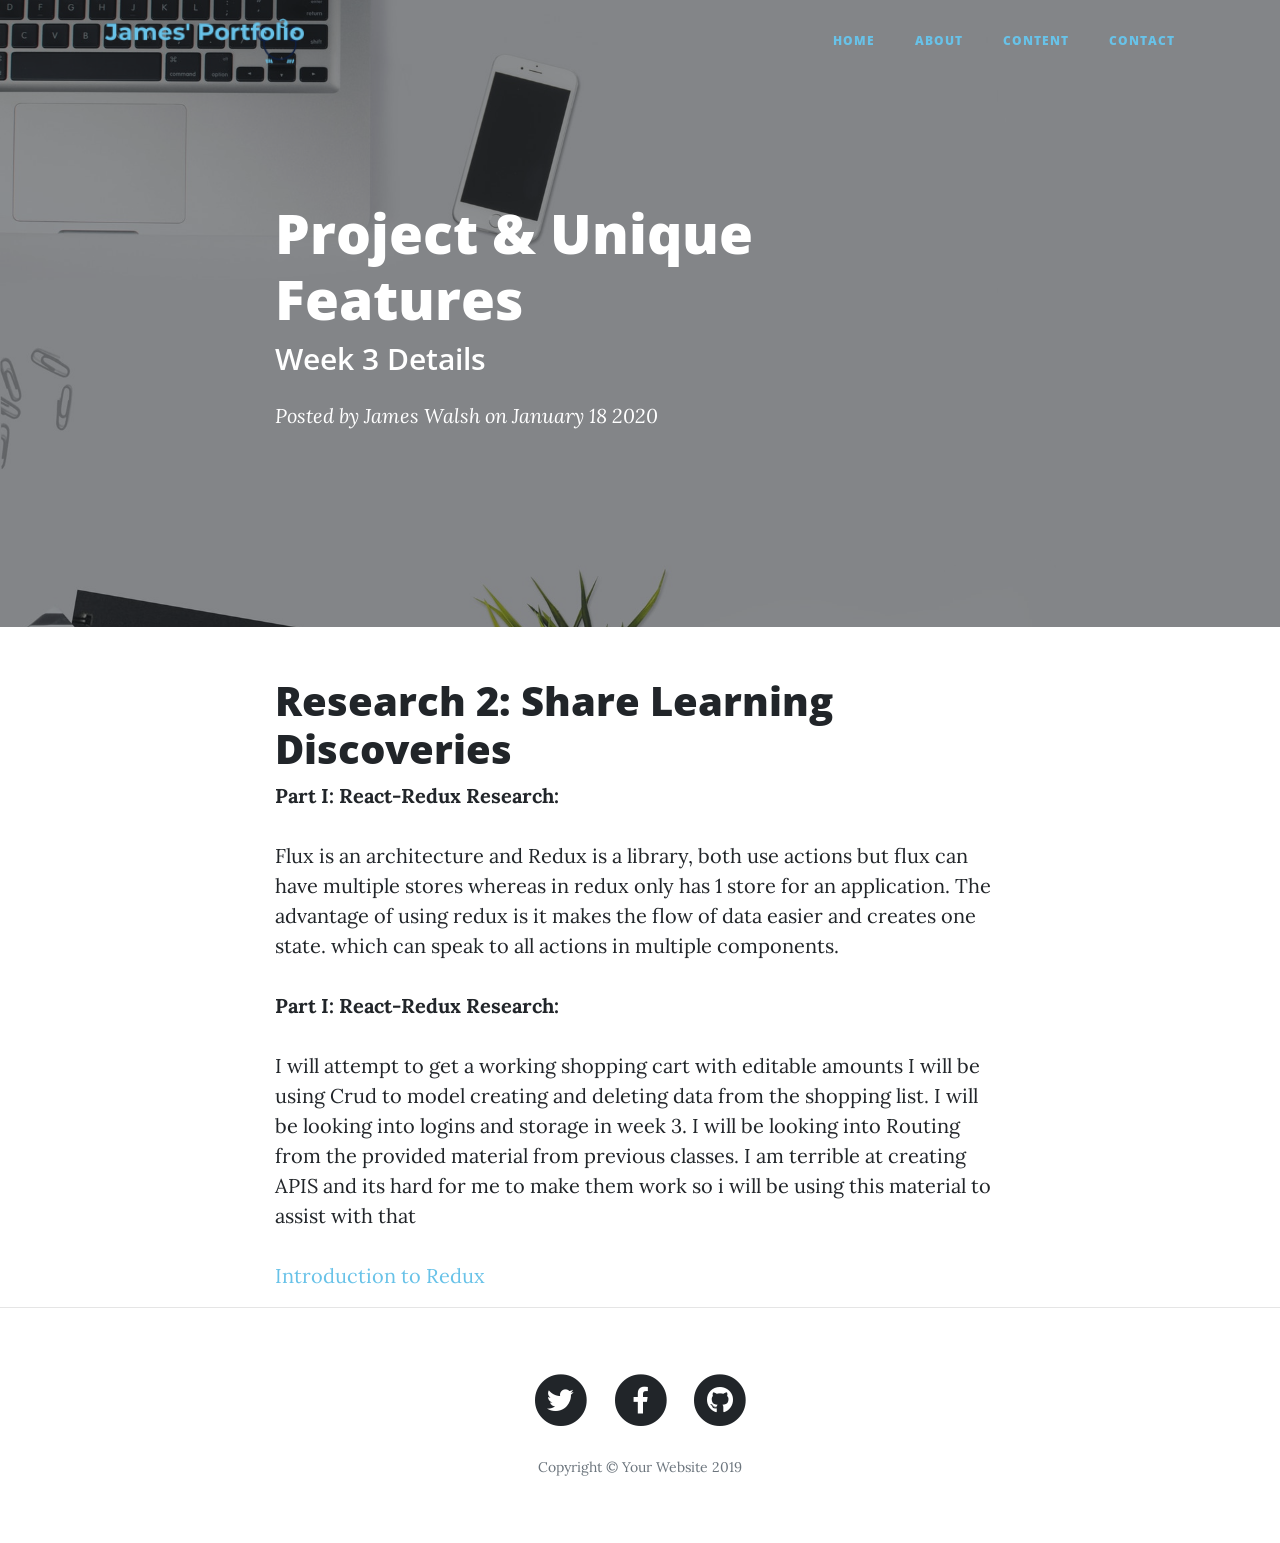
<file: post3.html>
<!DOCTYPE html>
<html lang="en">
	<head>
		<meta charset="utf-8" />
		<meta
			name="viewport"
			content="width=device-width, initial-scale=1, shrink-to-fit=no"
		/>
		<meta name="description" content="" />
		<meta name="author" content="" />

		<title>Research 2: Share Learning Discoveries</title>

		<!-- Bootstrap core CSS -->
		<link href="vendor/bootstrap/css/bootstrap.min.css" rel="stylesheet" />

		<!-- Custom fonts for this template -->
		<link
			href="vendor/fontawesome-free/css/all.min.css"
			rel="stylesheet"
			type="text/css"
		/>
		<link
			href="https://fonts.googleapis.com/css?family=Lora:400,700,400italic,700italic"
			rel="stylesheet"
			type="text/css"
		/>
		<link
			href="https://fonts.googleapis.com/css?family=Open+Sans:300italic,400italic,600italic,700italic,800italic,400,300,600,700,800"
			rel="stylesheet"
			type="text/css"
		/>

		<!-- Custom styles for this template -->
		<link href="css/clean-blog.min.css" rel="stylesheet" />
	</head>

	<body>
		<!-- Navigation -->
		<iframe
			src="./nav.html"
			onload="this.before((this.contentDocument.body||this.contentDocument).children[0]);this.remove()"
		></iframe>

		<!-- Page Header -->
		<header class="masthead" style="background-image: url('img/white-bg.jpg')">
			<div class="overlay"></div>
			<div class="container">
				<div class="row">
					<div class="col-lg-8 col-md-10 mx-auto">
						<div class="post-heading">
							<h1>Project & Unique Features</h1>
							<h2 class="subheading">Week 3 Details</h2>
							<span class="meta"
								>Posted by
								<a href="#">James Walsh</a>
								on January 18 2020</span
							>
						</div>
					</div>
				</div>
			</div>
		</header>

		<!-- Post Content -->
		<article>
			<div class="container">
				<div class="row">
					<div class="col-lg-8 col-md-10 mx-auto">
						<h1>Research 2: Share Learning Discoveries</h1>
						<b>Part I: React-Redux Research:</b>

						<p>Flux is an architecture and Redux is a library, both use actions but
						flux can have multiple stores whereas in redux only has 1 store for
						an application. The advantage of using redux is it makes the flow of
						data easier and creates one state. which can speak to all actions in
						multiple components.
</p>
						<b>Part I: React-Redux Research:</b>

						<p>I will attempt to get a working shopping cart with editable amounts
						I will be using Crud to model creating and deleting data from the
						shopping list. I will be looking into logins and storage in week 3.
						I will be looking into Routing from the provided material from
						previous classes. I am terrible at creating APIS and its hard for me
						to make them work so i will be using this material to assist with
                        that</p>
                        
						<a href="https://medium.com/leanjs/introduction-to-redux-redux-explained-with-very-simple-examples-b39d7967ceb8" class="navBlue">Introduction to Redux</a>
					</div>
				</div>
			</div>
		</article>

		<hr />

		<!-- Footer -->
		<footer>
			<div class="container">
				<div class="row">
					<div class="col-lg-8 col-md-10 mx-auto">
						<ul class="list-inline text-center">
							<li class="list-inline-item">
								<a href="#">
									<span class="fa-stack fa-lg">
										<i class="fas fa-circle fa-stack-2x"></i>
										<i class="fab fa-twitter fa-stack-1x fa-inverse"></i>
									</span>
								</a>
							</li>
							<li class="list-inline-item">
								<a href="#">
									<span class="fa-stack fa-lg">
										<i class="fas fa-circle fa-stack-2x"></i>
										<i class="fab fa-facebook-f fa-stack-1x fa-inverse"></i>
									</span>
								</a>
							</li>
							<li class="list-inline-item">
								<a href="#">
									<span class="fa-stack fa-lg">
										<i class="fas fa-circle fa-stack-2x"></i>
										<i class="fab fa-github fa-stack-1x fa-inverse"></i>
									</span>
								</a>
							</li>
						</ul>
						<p class="copyright text-muted">
							Copyright &copy; Your Website 2019
						</p>
					</div>
				</div>
			</div>
		</footer>

		<!-- Bootstrap core JavaScript -->
		<script src="vendor/jquery/jquery.min.js"></script>
		<script src="vendor/bootstrap/js/bootstrap.bundle.min.js"></script>

		<!-- Custom scripts for this template -->
		<script src="js/clean-blog.min.js"></script>
	</body>
</html>
</file>
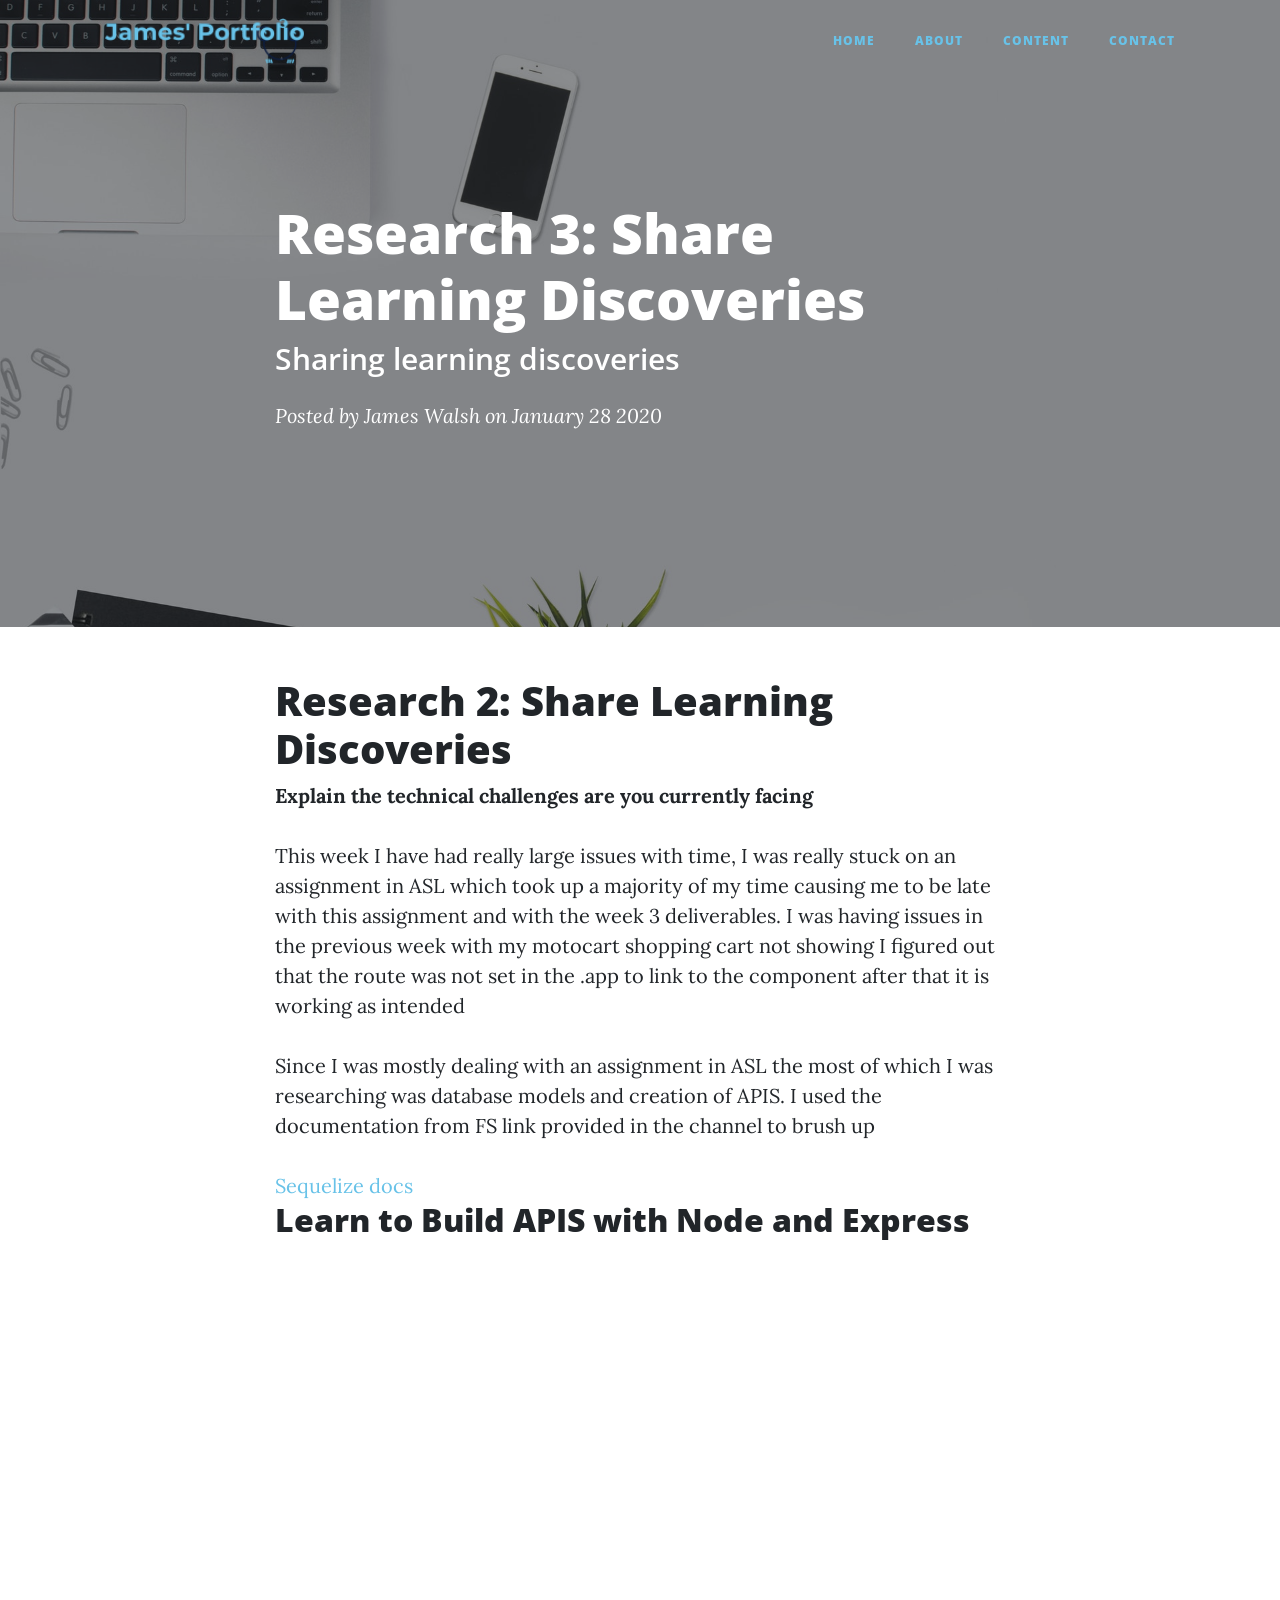
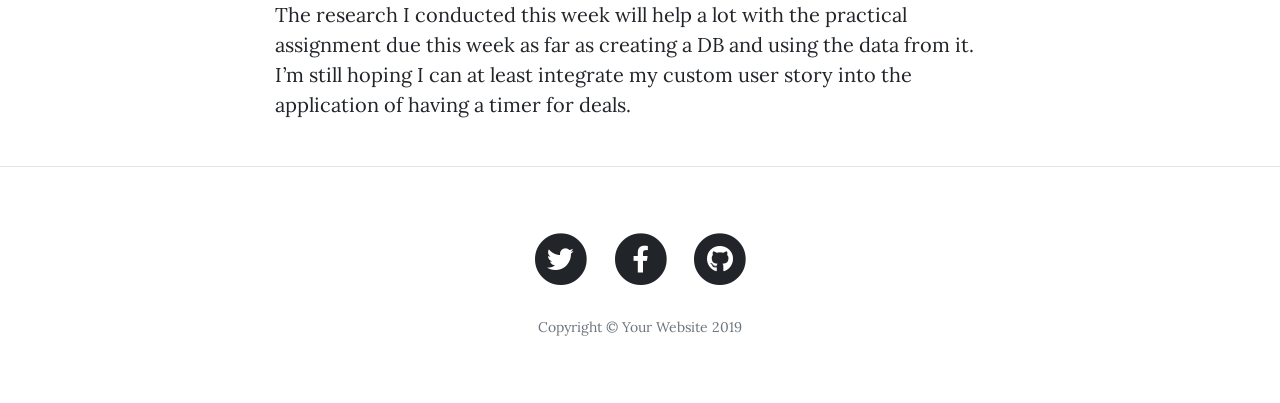
<file: post4.html>
<!DOCTYPE html>
<html lang="en">
	<head>
		<meta charset="utf-8" />
		<meta
			name="viewport"
			content="width=device-width, initial-scale=1, shrink-to-fit=no"
		/>
		<meta name="description" content="" />
		<meta name="author" content="" />

		<title>Research 3: Share Learning Discoveries</title>

		<!-- Bootstrap core CSS -->
		<link href="vendor/bootstrap/css/bootstrap.min.css" rel="stylesheet" />

		<!-- Custom fonts for this template -->
		<link
			href="vendor/fontawesome-free/css/all.min.css"
			rel="stylesheet"
			type="text/css"
		/>
		<link
			href="https://fonts.googleapis.com/css?family=Lora:400,700,400italic,700italic"
			rel="stylesheet"
			type="text/css"
		/>
		<link
			href="https://fonts.googleapis.com/css?family=Open+Sans:300italic,400italic,600italic,700italic,800italic,400,300,600,700,800"
			rel="stylesheet"
			type="text/css"
		/>

		<!-- Custom styles for this template -->
		<link href="css/clean-blog.min.css" rel="stylesheet" />
	</head>

	<body>
		<!-- Navigation -->
		<iframe
			src="./nav.html"
			onload="this.before((this.contentDocument.body||this.contentDocument).children[0]);this.remove()"
		></iframe>

		<!-- Page Header -->
		<header class="masthead" style="background-image: url('img/white-bg.jpg')">
			<div class="overlay"></div>
			<div class="container">
				<div class="row">
					<div class="col-lg-8 col-md-10 mx-auto">
						<div class="post-heading">
							<h1>Research 3: Share Learning Discoveries</h1>
							<h2 class="subheading">Sharing learning discoveries</h2>
							<span class="meta"
								>Posted by
								<a href="#">James Walsh</a>
								on January 28 2020</span
							>
						</div>
					</div>
				</div>
			</div>
		</header>

		<!-- Post Content -->
		<article>
			<div class="container">
				<div class="row">
					<div class="col-lg-8 col-md-10 mx-auto">
						<h1>Research 2: Share Learning Discoveries</h1>
						<b>Explain the technical challenges are you currently facing </b>

						<p>
							This week I have had really large issues with time, I was really
							stuck on an assignment in ASL which took up a majority of my time
							causing me to be late with this assignment and with the week 3
							deliverables. I was having issues in the previous week with my
							motocart shopping cart not showing I figured out that the route
							was not set in the .app to link to the component after that it is
							working as intended
						</p>

						<p>
							Since I was mostly dealing with an assignment in ASL the most of
							which I was researching was database models and creation of APIS.
							I used the documentation from FS link provided in the channel to
							brush up
						</p>
						<a
							href="https://sequelize.readthedocs.io/en/1.7.0/articles/express/"
							class="navBlue"
						>
							Sequelize docs</a
						><br />
						<h2>Learn to Build APIS with Node and Express</h2>
						<iframe
							width="560"
							height="315"
							src="https://www.youtube.com/embed/pKd0Rpw7O48"
							frameborder="0"
							allow="accelerometer; autoplay; encrypted-media; gyroscope; picture-in-picture"
							allowfullscreen
						></iframe>
						<br />
						<p>
							The research I conducted this week will help a lot with the
							practical assignment due this week as far as creating a DB and
							using the data from it. I’m still hoping I can at least integrate
							my custom user story into the application of having a timer for
							deals.
						</p>
					</div>
				</div>
			</div>
		</article>

		<hr />

		<!-- Footer -->
		<footer>
			<div class="container">
				<div class="row">
					<div class="col-lg-8 col-md-10 mx-auto">
						<ul class="list-inline text-center">
							<li class="list-inline-item">
								<a href="#">
									<span class="fa-stack fa-lg">
										<i class="fas fa-circle fa-stack-2x"></i>
										<i class="fab fa-twitter fa-stack-1x fa-inverse"></i>
									</span>
								</a>
							</li>
							<li class="list-inline-item">
								<a href="#">
									<span class="fa-stack fa-lg">
										<i class="fas fa-circle fa-stack-2x"></i>
										<i class="fab fa-facebook-f fa-stack-1x fa-inverse"></i>
									</span>
								</a>
							</li>
							<li class="list-inline-item">
								<a href="#">
									<span class="fa-stack fa-lg">
										<i class="fas fa-circle fa-stack-2x"></i>
										<i class="fab fa-github fa-stack-1x fa-inverse"></i>
									</span>
								</a>
							</li>
						</ul>
						<p class="copyright text-muted">
							Copyright &copy; Your Website 2019
						</p>
					</div>
				</div>
			</div>
		</footer>

		<!-- Bootstrap core JavaScript -->
		<script src="vendor/jquery/jquery.min.js"></script>
		<script src="vendor/bootstrap/js/bootstrap.bundle.min.js"></script>

		<!-- Custom scripts for this template -->
		<script src="js/clean-blog.min.js"></script>
	</body>
</html>
</file>
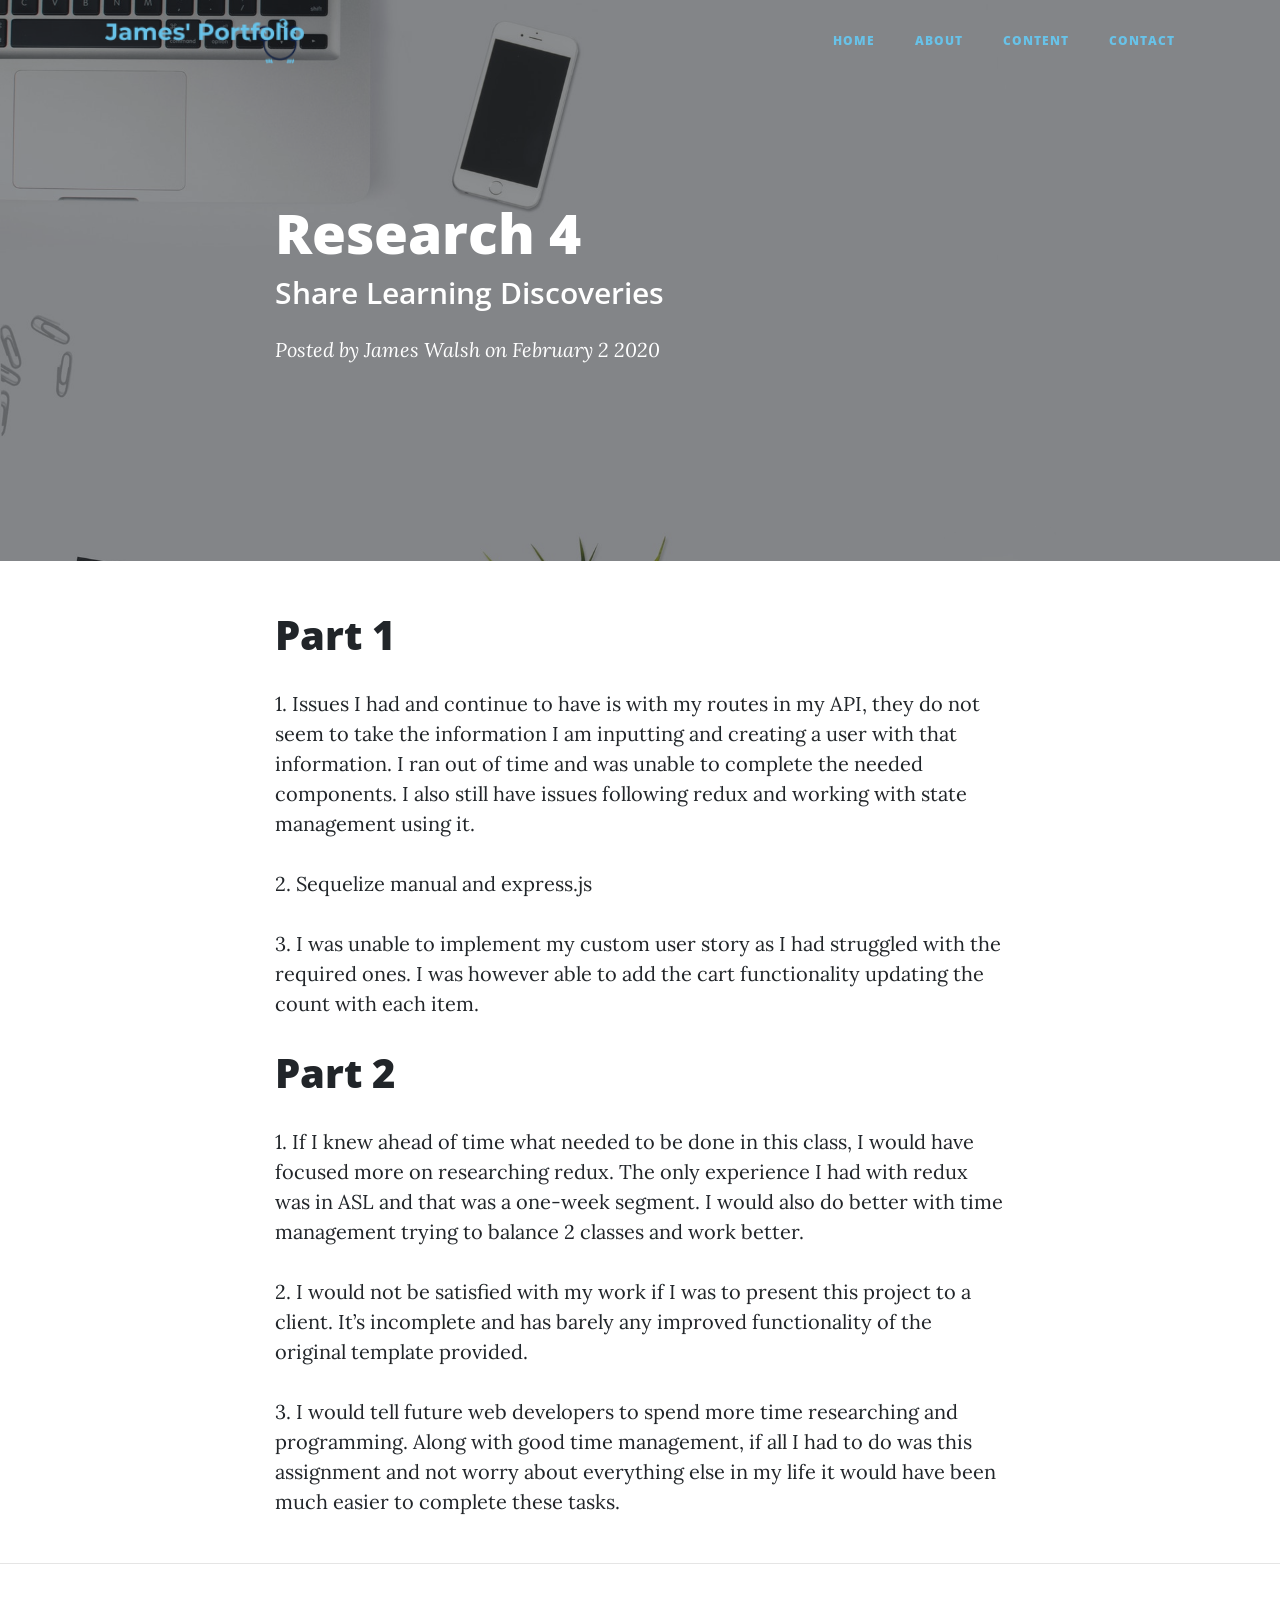
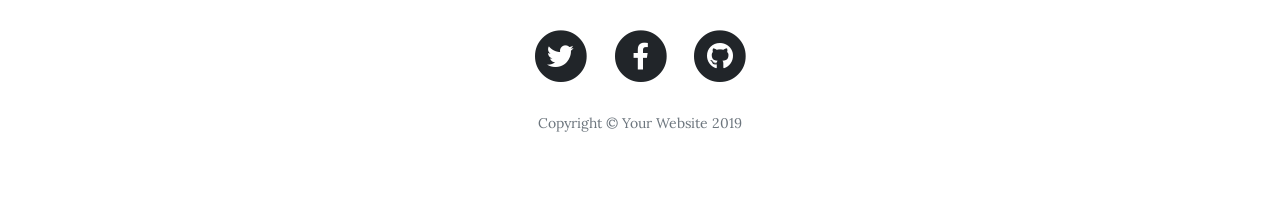
<file: post5.html>
<!DOCTYPE html>
<html lang="en">
	<head>
		<meta charset="utf-8" />
		<meta
			name="viewport"
			content="width=device-width, initial-scale=1, shrink-to-fit=no"
		/>
		<meta name="description" content="" />
		<meta name="author" content="" />

		<title>Research 3: Share Learning Discoveries</title>

		<!-- Bootstrap core CSS -->
		<link href="vendor/bootstrap/css/bootstrap.min.css" rel="stylesheet" />

		<!-- Custom fonts for this template -->
		<link
			href="vendor/fontawesome-free/css/all.min.css"
			rel="stylesheet"
			type="text/css"
		/>
		<link
			href="https://fonts.googleapis.com/css?family=Lora:400,700,400italic,700italic"
			rel="stylesheet"
			type="text/css"
		/>
		<link
			href="https://fonts.googleapis.com/css?family=Open+Sans:300italic,400italic,600italic,700italic,800italic,400,300,600,700,800"
			rel="stylesheet"
			type="text/css"
		/>

		<!-- Custom styles for this template -->
		<link href="css/clean-blog.min.css" rel="stylesheet" />
	</head>

	<body>
		<!-- Navigation -->
		<iframe
			src="./nav.html"
			onload="this.before((this.contentDocument.body||this.contentDocument).children[0]);this.remove()"
		></iframe>

		<!-- Page Header -->
		<header class="masthead" style="background-image: url('img/white-bg.jpg')">
			<div class="overlay"></div>
			<div class="container">
				<div class="row">
					<div class="col-lg-8 col-md-10 mx-auto">
						<div class="post-heading">
							<h1>Research 4</h1>
							<h2 class="subheading">Share Learning Discoveries</h2>
							<span class="meta"
								>Posted by
								<a href="#">James Walsh</a>
								on February 2 2020</span
							>
						</div>
					</div>
				</div>
			</div>
		</header>

		<!-- Post Content -->
		<article>
			<div class="container">
				<div class="row">
                    <div class="col-lg-8 col-md-10 mx-auto">
                        <h1>Part 1</h1>

                        <p>1.	Issues I had and continue to have is with my routes in my API, they do not seem to take the information I am inputting and creating a user with that information. I ran out of time and was unable to complete the needed components. I also still have issues following redux and working with state management using it. </p>
                        
                            <p>2.	Sequelize manual and express.js</p>
                    <p>3.	I was unable to implement my custom user story as I had struggled with the required ones. I was however able to add the cart functionality updating the count with each item. 
                    </p>
                    
                    <h1>Part 2</h1> 
                    
                    <p>1.	If I knew ahead of time what needed to be done in this class, I would have focused more on researching redux. The only experience I had with redux was in ASL and that was a one-week segment. I would also do better with time management trying to balance 2 classes and work better.
                    </p>
                        <p>2.	I would not be satisfied with my work if I was to present this project to a client. It’s incomplete and has barely any improved functionality of the original template provided. 
                        </p>
                            <p>3.	I would tell future web developers to spend more time researching and programming. Along with good time management, if all I had to do was this assignment and not worry about everything else in my life it would have been much easier to complete these tasks.  
                            </p>
                    </div>

				</div>
			</div>
		</article>

		<hr />

		<!-- Footer -->
		<footer>
			<div class="container">
				<div class="row">
					<div class="col-lg-8 col-md-10 mx-auto">
						<ul class="list-inline text-center">
							<li class="list-inline-item">
								<a href="#">
									<span class="fa-stack fa-lg">
										<i class="fas fa-circle fa-stack-2x"></i>
										<i class="fab fa-twitter fa-stack-1x fa-inverse"></i>
									</span>
								</a>
							</li>
							<li class="list-inline-item">
								<a href="#">
									<span class="fa-stack fa-lg">
										<i class="fas fa-circle fa-stack-2x"></i>
										<i class="fab fa-facebook-f fa-stack-1x fa-inverse"></i>
									</span>
								</a>
							</li>
							<li class="list-inline-item">
								<a href="#">
									<span class="fa-stack fa-lg">
										<i class="fas fa-circle fa-stack-2x"></i>
										<i class="fab fa-github fa-stack-1x fa-inverse"></i>
									</span>
								</a>
							</li>
						</ul>
						<p class="copyright text-muted">
							Copyright &copy; Your Website 2019
						</p>
					</div>
				</div>
			</div>
		</footer>

		<!-- Bootstrap core JavaScript -->
		<script src="vendor/jquery/jquery.min.js"></script>
		<script src="vendor/bootstrap/js/bootstrap.bundle.min.js"></script>

		<!-- Custom scripts for this template -->
		<script src="js/clean-blog.min.js"></script>
	</body>
</html>
</file>
<file: css/clean-blog.min.css>
/*!
 * Start Bootstrap - Clean Blog v5.0.8 (https://startbootstrap.com/template-overviews/clean-blog)
 * Copyright 2013-2019 Start Bootstrap
 * Licensed under MIT (https://github.com/BlackrockDigital/startbootstrap-clean-blog/blob/master/LICENSE)
 */
body {
	font-size: 20px;
	color: #212529;
	font-family: 'Roboto', Lora, 'Times New Roman', serif;
}
p {
	line-height: 1.5;
	margin: 30px 0;
}
p a {
	text-decoration: underline;
}
h1,
h2,
h3,
h4,
h5,
h6 {
	font-weight: 800;
	font-family: 'Open Sans', 'Helvetica Neue', Helvetica, Arial, sans-serif;
}
a {
	color: #212529;
	transition: all 0.2s;
}
a:focus,
a:hover {
	color: #0085a1;
}
blockquote {
	font-style: italic;
	color: #868e96;
}
.section-heading {
	font-size: 36px;
	font-weight: 700;
	margin-top: 60px;
}
.caption {
	font-size: 14px;
	font-style: italic;
	display: block;
	margin: 0;
	padding: 10px;
	text-align: center;
	border-bottom-right-radius: 5px;
	border-bottom-left-radius: 5px;
}
::-moz-selection {
	color: #fff;
	background: #0085a1;
	text-shadow: none;
}
::selection {
	color: #fff;
	background: #0085a1;
	text-shadow: none;
}
img::-moz-selection {
	color: #fff;
	background: 0 0;
}
img::selection {
	color: #fff;
	background: 0 0;
}
img::-moz-selection {
	color: #fff;
	background: 0 0;
}
#mainNav {
	position: absolute;
	border-bottom: 1px solid #e9ecef;
	background-color: #fff;
	font-family: 'Roboto', 'Open Sans', 'Helvetica Neue', Helvetica, Arial,
		sans-serif;
}
#mainNav .navbar-brand {
	font-weight: 800;
	color: #343a40;
}
#mainNav .navbar-toggler {
	font-size: 12px;
	font-weight: 800;
	padding: 13px;
	text-transform: uppercase;
	color: #343a40;
}
#mainNav .navbar-nav > li.nav-item > a {
	font-size: 12px;
	font-weight: 800;
	letter-spacing: 1px;
	text-transform: uppercase;
}
@media only screen and (min-width: 992px) {
	#mainNav {
		border-bottom: 1px solid transparent;
		background: 0 0;
	}
	#mainNav .navbar-brand {
		padding: 10px 20px;
		color: #fff;
	}
	#mainNav .navbar-brand:focus,
	#mainNav .navbar-brand:hover {
		color: rgba(255, 255, 255, 0.8);
	}
	#mainNav .navbar-nav > li.nav-item > a {
		padding: 10px 20px;
		color: #fff;
	}
	#mainNav .navbar-nav > li.nav-item > a:focus,
	#mainNav .navbar-nav > li.nav-item > a:hover {
		color: rgba(255, 255, 255, 0.8);
	}
}
@media only screen and (min-width: 992px) {
	#mainNav {
		transition: background-color 0.2s;
		transform: translate3d(0, 0, 0);
		-webkit-backface-visibility: hidden;
	}
	#mainNav.is-fixed {
		position: fixed;
		top: -67px;
		transition: transform 0.2s;
		border-bottom: 1px solid #fff;
		background-color: rgba(255, 255, 255, 0.9);
	}
	#mainNav.is-fixed .navbar-brand {
		color: #212529;
	}
	#mainNav.is-fixed .navbar-brand:focus,
	#mainNav.is-fixed .navbar-brand:hover {
		color: #0085a1;
	}
	#mainNav.is-fixed .navbar-nav > li.nav-item > a {
		color: #212529;
	}
	#mainNav.is-fixed .navbar-nav > li.nav-item > a:focus,
	#mainNav.is-fixed .navbar-nav > li.nav-item > a:hover {
		color: #0085a1;
	}
	#mainNav.is-visible {
		transform: translate3d(0, 100%, 0);
	}
}
header.masthead {
	margin-bottom: 50px;
	background: no-repeat center center;
	background-color: #868e96;
	background-attachment: scroll;
	position: relative;
	background-size: cover;
}
header.masthead .overlay {
	position: absolute;
	top: 0;
	left: 0;
	height: 100%;
	width: 100%;
	background-color: #212529;
	opacity: 0.5;
}
header.masthead .page-heading,
header.masthead .post-heading,
header.masthead .site-heading {
	padding: 200px 0 150px;
	color: #fff;
}
@media only screen and (min-width: 768px) {
	header.masthead .page-heading,
	header.masthead .post-heading,
	header.masthead .site-heading {
		padding: 200px 0;
	}
}
header.masthead .page-heading,
header.masthead .site-heading {
	text-align: center;
}
header.masthead .page-heading h1,
header.masthead .site-heading h1 {
	font-size: 50px;
	margin-top: 0;
}
header.masthead .page-heading .subheading,
header.masthead .site-heading .subheading {
	font-size: 24px;
	font-weight: 300;
	line-height: 1.1;
	display: block;
	margin: 10px 0 0;
	font-family: 'Open Sans', 'Helvetica Neue', Helvetica, Arial, sans-serif;
}
@media only screen and (min-width: 768px) {
	header.masthead .page-heading h1,
	header.masthead .site-heading h1 {
		font-size: 80px;
	}
}
header.masthead .post-heading h1 {
	font-size: 35px;
}
header.masthead .post-heading .meta,
header.masthead .post-heading .subheading {
	line-height: 1.1;
	display: block;
}
header.masthead .post-heading .subheading {
	font-size: 24px;
	font-weight: 600;
	margin: 10px 0 30px;
	font-family: 'Open Sans', 'Helvetica Neue', Helvetica, Arial, sans-serif;
}
header.masthead .post-heading .meta {
	font-size: 20px;
	font-weight: 300;
	font-style: italic;
	font-family: Lora, 'Times New Roman', serif;
}
header.masthead .post-heading .meta a {
	color: #fff;
}
@media only screen and (min-width: 768px) {
	header.masthead .post-heading h1 {
		font-size: 55px;
	}
	header.masthead .post-heading .subheading {
		font-size: 30px;
	}
}
.post-preview > a {
	color: #212529;
}
.post-preview > a:focus,
.post-preview > a:hover {
	text-decoration: none;
	color: #0085a1;
}
.post-preview > a > .post-title {
	font-size: 30px;
	margin-top: 30px;
	margin-bottom: 10px;
}
.post-preview > a > .post-subtitle {
	font-weight: 300;
	margin: 0 0 10px;
}
.post-preview > .post-meta {
	font-size: 18px;
	font-style: italic;
	margin-top: 0;
	color: #868e96;
}
.post-preview > .post-meta > a {
	text-decoration: none;
	color: #212529;
}
.post-preview > .post-meta > a:focus,
.post-preview > .post-meta > a:hover {
	text-decoration: underline;
	color: #0085a1;
}
@media only screen and (min-width: 768px) {
	.post-preview > a > .post-title {
		font-size: 36px;
	}
}
.floating-label-form-group {
	font-size: 14px;
	position: relative;
	margin-bottom: 0;
	padding-bottom: 0.5em;
	border-bottom: 1px solid #dee2e6;
}
.floating-label-form-group input,
.floating-label-form-group textarea {
	font-size: 1.5em;
	position: relative;
	z-index: 1;
	padding: 0;
	resize: none;
	border: none;
	border-radius: 0;
	background: 0 0;
	box-shadow: none !important;
	font-family: Lora, 'Times New Roman', serif;
}
.floating-label-form-group input::-webkit-input-placeholder,
.floating-label-form-group textarea::-webkit-input-placeholder {
	color: #868e96;
	font-family: Lora, 'Times New Roman', serif;
}
.floating-label-form-group label {
	font-size: 0.85em;
	line-height: 1.764705882em;
	position: relative;
	z-index: 0;
	top: 2em;
	display: block;
	margin: 0;
	transition: top 0.3s ease, opacity 0.3s ease;
	vertical-align: middle;
	vertical-align: baseline;
	opacity: 0;
}
.floating-label-form-group .help-block {
	margin: 15px 0;
}
.floating-label-form-group-with-value label {
	top: 0;
	opacity: 1;
}
.floating-label-form-group-with-focus label {
	color: #0085a1;
}
form .form-group:first-child .floating-label-form-group {
	border-top: 1px solid #dee2e6;
}
footer {
	padding: 50px 0 65px;
}
footer .list-inline {
	margin: 0;
	padding: 0;
}
footer .copyright {
	font-size: 14px;
	margin-bottom: 0;
	text-align: center;
}
.btn {
	font-size: 14px;
	font-weight: 800;
	padding: 15px 25px;
	letter-spacing: 1px;
	text-transform: uppercase;
	border-radius: 0;
	font-family: 'Open Sans', 'Helvetica Neue', Helvetica, Arial, sans-serif;
}
.btn-primary {
	background-color: #0085a1;
	border-color: #0085a1;
}
.btn-primary:active,
.btn-primary:focus,
.btn-primary:hover {
	color: #fff;
	background-color: #00657b !important;
	border-color: #00657b !important;
}
.btn-lg {
	font-size: 16px;
	padding: 25px 35px;
}
.navBlue {
	color: #68c2e8 !important;
	text-decoration: none;
}
.navBlue:focus,
.navBlue:hover {
	text-decoration: none;
	opacity: 0.5;
}
.navBlue.disabled {
	color: #6c757d;
	pointer-events: none;
	cursor: default;
}
</file>
